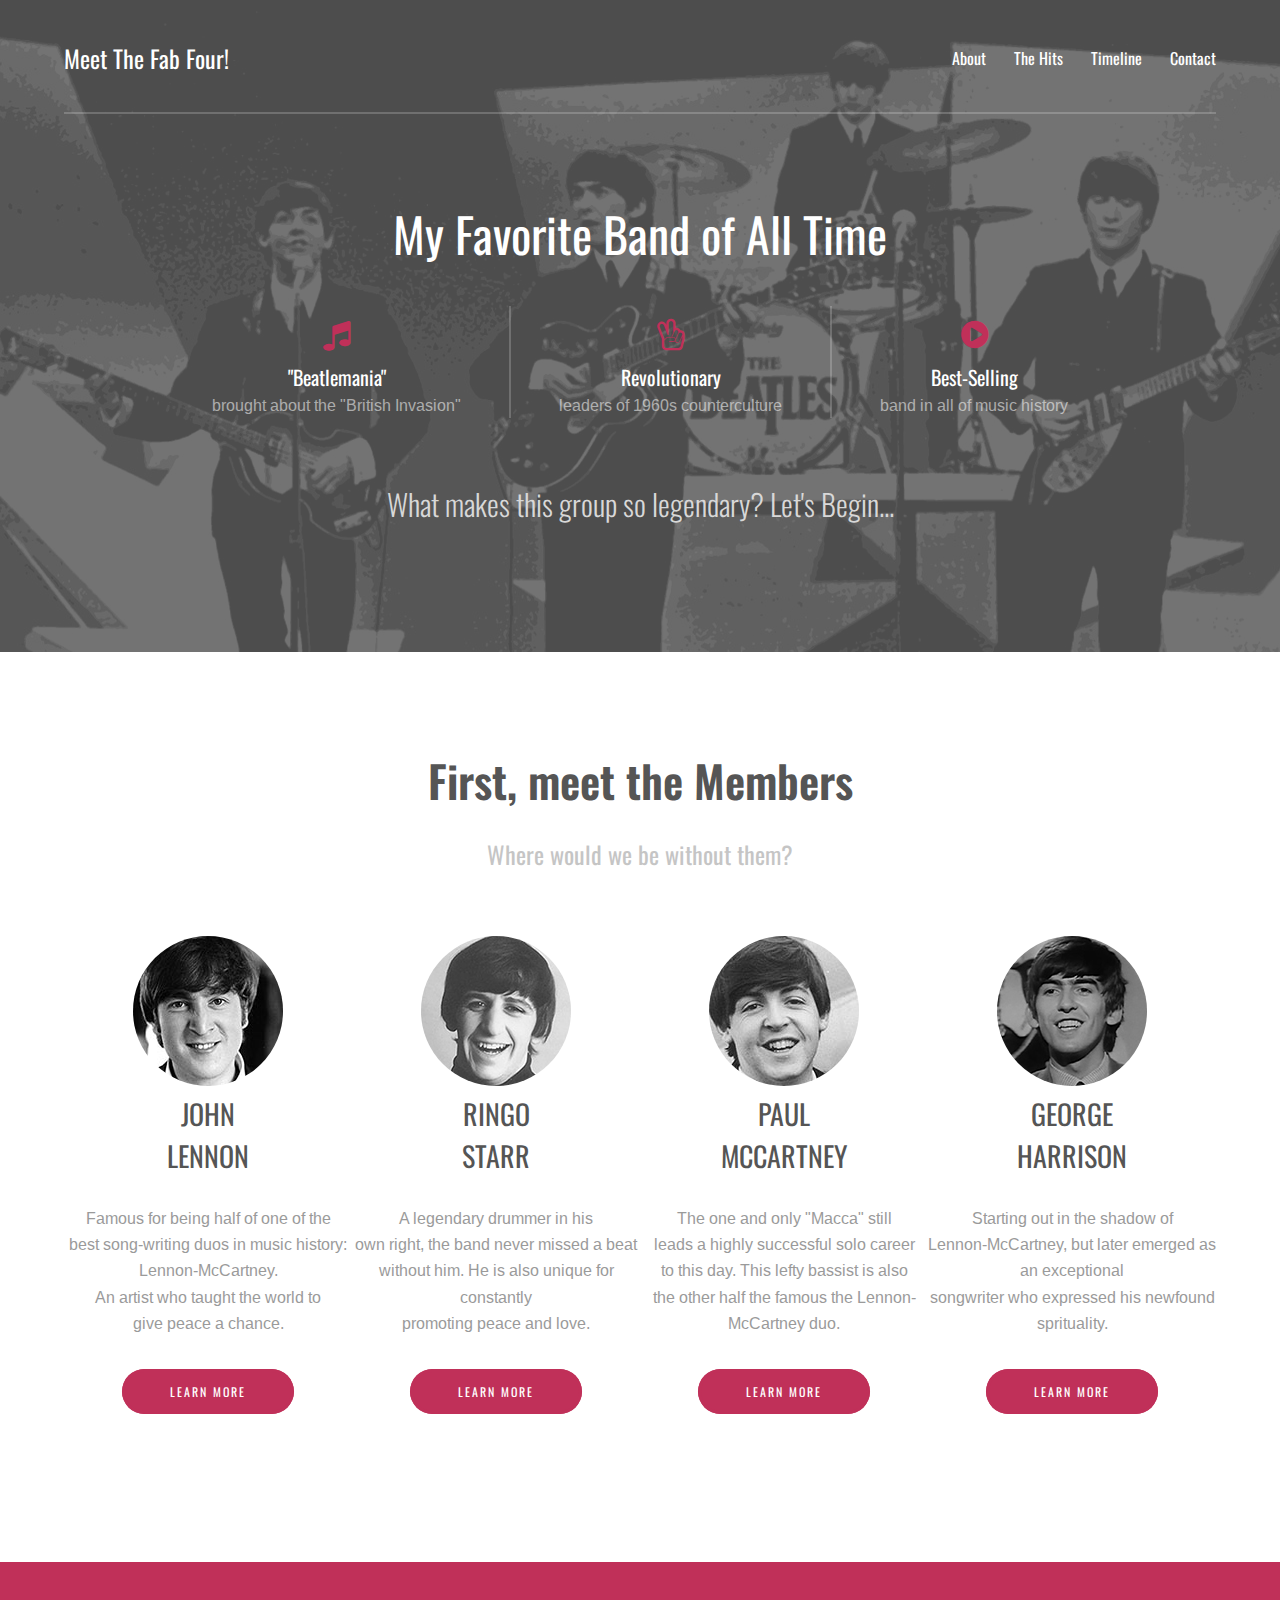
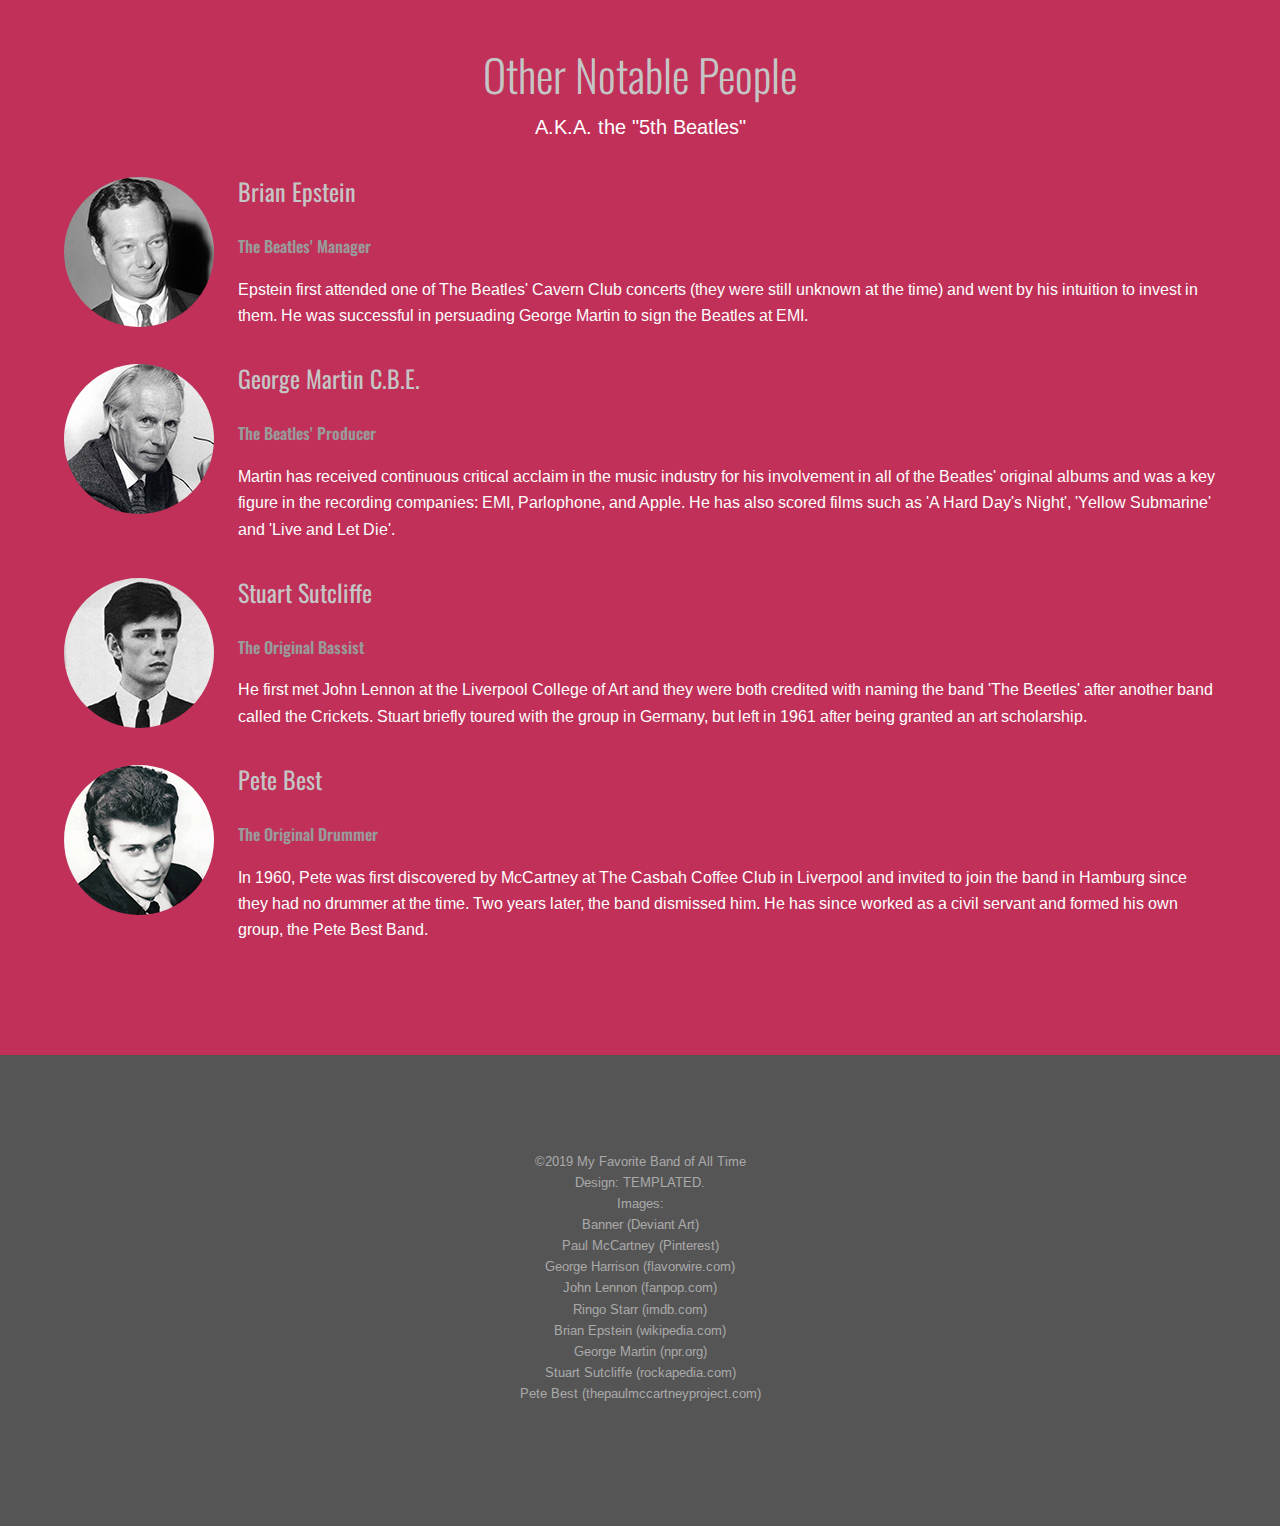
<file: index.html>
<!DOCTYPE HTML>
<!--
	Projection by TEMPLATED
	templated.co @templatedco
	Released for free under the Creative Commons Attribution 3.0 license (templated.co/license)
-->
<html>
	<head>
		<title>My Favorite Band of All Time</title>
		<meta charset="utf-8" />
		<meta name="viewport" content="width=device-width, initial-scale=1" />
		<link rel="stylesheet" href="assets/css/main.css" />
	</head>
	<body>

		<!-- Header -->
			<header id="header">
				<div class="inner">
					<a href="index.html" class="logo">Meet The Fab Four!</a>
					<nav id="nav">
						<a href="about.html">About</a>
						<a href="thehits.html">The Hits</a>
						<a href="timeline.html">Timeline</a>
						<a href="contact.html">Contact</a>
					</nav>
					<a href="#navPanel" class="navPanelToggle"><span class="fa fa-bars"></span></a>
				</div>
			</header>

		<!-- Banner -->
			<section id="banner">
				<div class="inner">
					<header>
						<h1>My Favorite Band of All Time</h1>
					</header>

					<div class="flex ">

						<div>
							<span class="icon fa-music"></span>
							<h3>"Beatlemania"</h3>
							<p>brought about the "British Invasion" </p>
						</div>
		
						<div>
							<span class="icon fa-hand-peace-o"></span>
							<h3>Revolutionary</h3>
							<p>leaders of 1960s counterculture</p>
						</div>

						<div>
							<span class="icon fa-play-circle"></span>
							<h3>Best-Selling</h3>
							<p>band in all of music history</p>
						</div>
					</div>
					
					<footer>
						<h2>What makes this group so legendary? Let's Begin...</h2>
					</footer>
				</div>
			</section>
		<!-- End Banner -->

		<!-- Three -->
			<section id="three" class="wrapper align-center">
				<div class="inner">
						<header class="align-center">
								<h2><strong>First, meet the Members</strong></h2>
								<h4>Where would we be without them?</h4>
							</header>				

					<div class="flex flex-2">
						<article>
							<div class="image round">
								<img src="images/jl_pic.jpg" alt="Pic 01" />
							</div>
							<header>
								<h3>JOHN<br /> LENNON</h3>
							</header>
							<p>Famous for being half of one of the <br />best song-writing duos in music history: Lennon-McCartney. <br />An artist who taught the world to<br /> give peace a chance.</p>
							<footer>
								<a href="lennon.html" class="button special">Learn More</a>
							</footer>
						</article>
						<article>
							<div class="image round">
								<img src="images/rs_pic.jpg" alt="Pic 01" />
							</div>
							<header>
								<h3>RINGO<br /> STARR</h3>
							</header>
							<p>A legendary drummer in his<br /> own right, the band never missed a beat <br />without him. He is also  unique for constantly <br />promoting peace and love.</p>
							<footer>
								<a href="starr.html" class="button special">Learn More</a>
							</footer>
						</article>
						<article>
							<div class="image round">
								<img src="images/pm_pic.jpg" alt="Pic 02" />
							</div>
							<header>
								<h3>PAUL<br /> MCCARTNEY</h3>
							</header>
							<p>The one and only "Macca" still <br />leads a highly successful solo career<br /> to this day. This lefty bassist is also<br /> the other half the famous the Lennon-McCartney duo.</p>
							<footer>
								<a href="mccartney.html" class="button special">Learn More</a>
							</footer>
						</article>
						<article>
							<div class="image round">
								<img src="images/gh_pic.jpg" alt="Pic 02" />
							</div>
							<header>
								<h3>GEORGE<br /> HARRISON</h3>
							</header>
							<p>Starting out in the shadow of <br /> Lennon-McCartney, but later emerged as an exceptional<br /> songwriter who expressed his newfound sprituality. </p>
							<footer>
								<a href="harrison.html" class="button special">Learn More</a>
							</footer>
						</article>

					</div>
				</br>
				</br>
			</div>
			</section>

			<section id="three" class="wrapper1">
				<div class="inner">
					<header class="align-center">
						<h2>Other Notable People</h2>
						<p>A.K.A. the "5th Beatles"</p>
					</header>
					<div class="image round left">
						<img src="images/brian_epstein.jpg" alt="Pic 01" />
					</div>
					<h4>Brian Epstein</h4>
						<dl>
							<dt>The Beatles' Manager</dt>
							<dd>
								<p>Epstein first attended one of The Beatles' Cavern Club concerts (they were still unknown at the time) and went by his intuition to invest in them. He was successful in persuading George Martin to sign the Beatles at EMI.</p>
							</dd>
						</dl>
					<div class="image round left">
						<img src="images/george_martin.jpg" alt="Pic 02" />
					</div>
					<h4>George Martin C.B.E.</h4>
					<dl>
						<dt>The Beatles' Producer</dt>
						<dd>
							<p>Martin has received continuous critical acclaim in the music industry for his involvement in all of the Beatles' original albums and was a key figure in the recording companies: EMI, Parlophone, and Apple. He has also scored films such as 'A Hard Day's Night', 'Yellow Submarine' and 'Live and Let Die'.</p>
						</dd>
					</dl>
					<div class="image round left">
						<img src="images/stu_sutcliffe.png" alt="Pic 02" />
					</div>
					<h4>Stuart Sutcliffe</h4>
					<dl>
						<dt>The Original Bassist</dt>
						<dd>
							<p>He first met John Lennon at the Liverpool College of Art and they were both credited with naming the band 'The Beetles' after another band called the Crickets. Stuart briefly toured with the group in Germany, but left in 1961 after being granted an art scholarship.</p>
						</dd>
					</dl>
					<div class="image round left">
							<img src="images/pete_best.jpg" alt="Pic 02" />
						</div>
						<h4>Pete Best</h4>
						<dl>
							<dt>The Original Drummer</dt>
							<dd>
								<p>In 1960, Pete was first discovered by McCartney at The Casbah Coffee Club in Liverpool and invited to join the band in Hamburg since they had no drummer at the time. Two years later, the band dismissed him. He has since worked as a civil servant and formed his own group, the Pete Best Band.</p>
							</dd>
						</dl>	
		
				</div>
					
			</section>


		<!-- Footer -->
			<footer id="footer">
				<div class="inner">

						<div class="copyright">
								&copy;2019 My Favorite Band of All Time <br>Design: <a href="https://templated.co">TEMPLATED</a>.
								<br> Images: 

								<br> Banner <a href="https://www.deviantart.com/legitturtle/art/The-Beatles-Ed-Sullivan-Show-398861887">(Deviant Art)</a>

								<br> Paul McCartney <a href="https://www.pinterest.com/pin/517562182147456831/">(Pinterest)</a>

								<br> George Harrison <a href="http://flavorwire.com/225893/10-inspiring-confusing-humorous-eulogies-of-the-famous/4">(flavorwire.com)</a>

								<br> John Lennon <a href="http://www.fanpop.com/clubs/john-lennon/images/19587533/title/john-photo">(fanpop.com)</a>

								<br> Ringo Starr <a href="https://www.imdb.com/title/tt0058182/mediaviewer/rm1619368192">(imdb.com)</a>

								<br> Brian Epstein <a href="https://en.wikipedia.org/wiki/Brian_Epstein">(wikipedia.com)</a>											
								<br> George Martin <a href="https://www.npr.org/sections/world-cafe/2007/02/19/6665771/george-martin-the-fifth-beatle-returns">(npr.org)</a>											
								<br> Stuart Sutcliffe <a href="http://www.rockapedia.com/artists/stuart-sutcliffe">(rockapedia.com)</a>									
								<br> Pete Best <a href="http://https://www.the-paulmccartney-project.com/artist/pete-best/">(thepaulmccartneyproject.com)</a>											
							</div>
		
				</div>
			</footer>

		<!-- Scripts -->
			<script src="assets/js/jquery.min.js"></script>
			<script src="assets/js/skel.min.js"></script>
			<script src="assets/js/util.js"></script>
			<script src="assets/js/main.js"></script>

	</body>
</html>
</file>
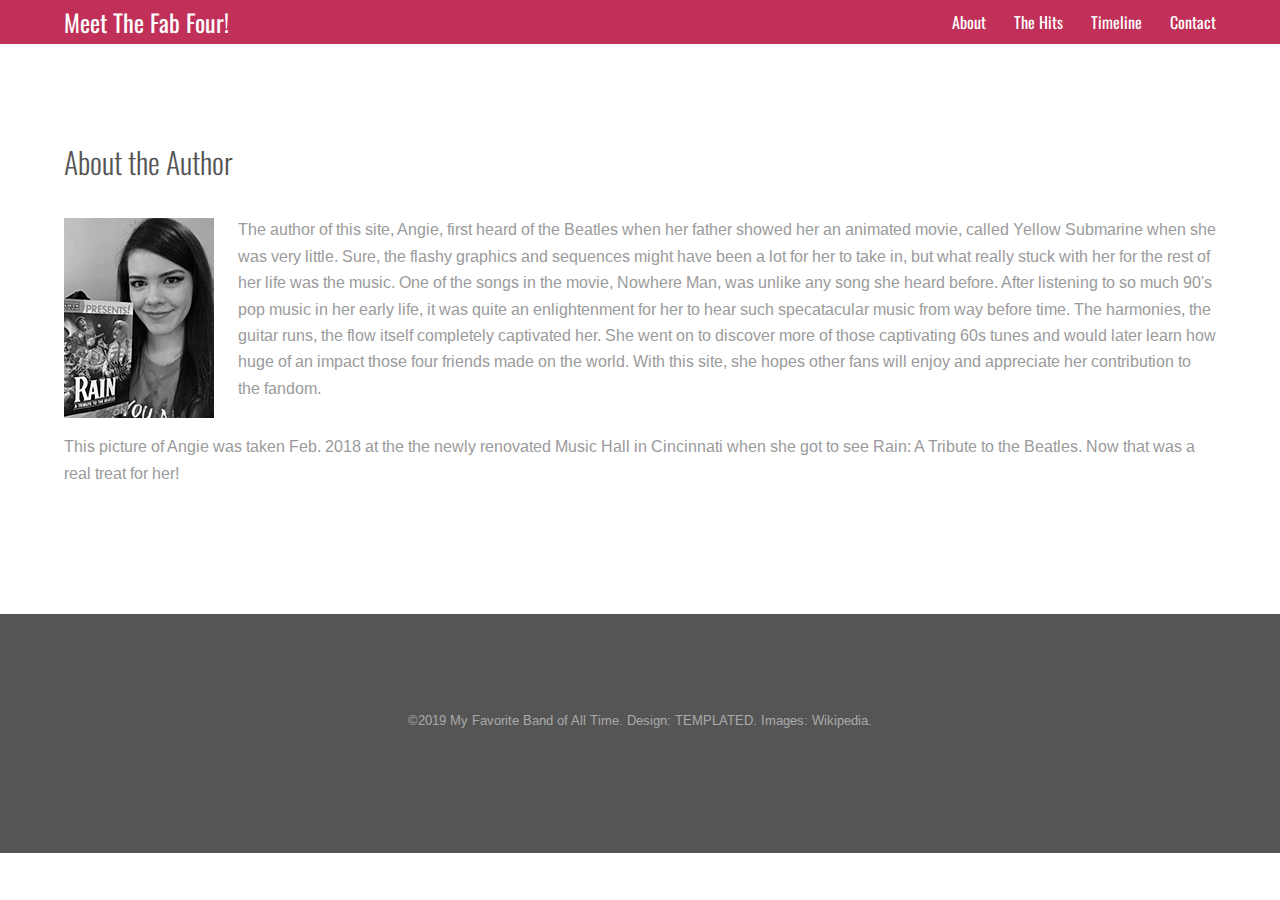
<file: about.html>
<!DOCTYPE HTML>
<!--
	Projection by TEMPLATED
	templated.co @templatedco
	Released for free under the Creative Commons Attribution 3.0 license (templated.co/license)
-->
<html>
	<head>
		<title>About the Author</title>
		<meta charset="utf-8" />
		<meta name="viewport" content="width=device-width, initial-scale=1" />
		<link rel="stylesheet" href="assets/css/main.css" />
	</head>
	<body class="subpage">

		<!-- Header -->
			<header id="header">
				<div class="inner">
					<a href="index.html" class="logo">Meet The Fab Four!</a>
					<nav id="nav">
						<a href="about.html">About</a>
						<a href="thehits.html">The Hits</a>
						<a href="timeline.html">Timeline</a>
						<a href="contact.html">Contact</a>
					</nav>
					<a href="#navPanel" class="navPanelToggle"><span class="fa fa-bars"></span></a>
				</div>
			</header>

		<!-- Three -->
			<section id="main" class="wrapper">
				<div class="inner">
					<!-- Content -->
					<h2 id="content">About the Author</h2>
					<p><span class="image left"><img src="images/about-image.JPG" alt="" /></span>
          <p>The author of this site, Angie, first heard of the Beatles when her father showed her an animated movie, called Yellow Submarine when she was very little. Sure, the flashy graphics and sequences might have been a lot for her to take in, but what really stuck with her for the rest of her life was the music. One of the songs in the movie, Nowhere Man, was unlike any song she heard before. After listening to so much 90's pop music in her early life, it was quite an enlightenment for her to hear such specatacular music from way before time. The harmonies, the guitar runs, the flow itself completely captivated her. She went on to discover more of those captivating 60s tunes and would later learn how huge of an impact those four friends made on the world. With this site, she hopes other fans will enjoy and appreciate her contribution to the fandom.</p>
					<p>This picture of Angie was taken Feb. 2018 at the the newly renovated Music Hall in Cincinnati when she got to see Rain: A Tribute to the Beatles. Now that was a real treat for her!</p>
				</div>
			</section>

		<!-- Footer -->
		<footer id="footer">
			<div class="inner">
				<div class="copyright">
					&copy;2019 My Favorite Band of All Time. Design: <a href="https://templated.co">TEMPLATED</a>. Images: <a href="https://wikipedia.com">Wikipedia</a>.
				</div>
			</div>
		</footer>

	<!-- Scripts -->
			<script src="assets/js/jquery.min.js"></script>
			<script src="assets/js/skel.min.js"></script>
			<script src="assets/js/util.js"></script>
			<script src="assets/js/main.js"></script>

	</body>
</html>
</file>
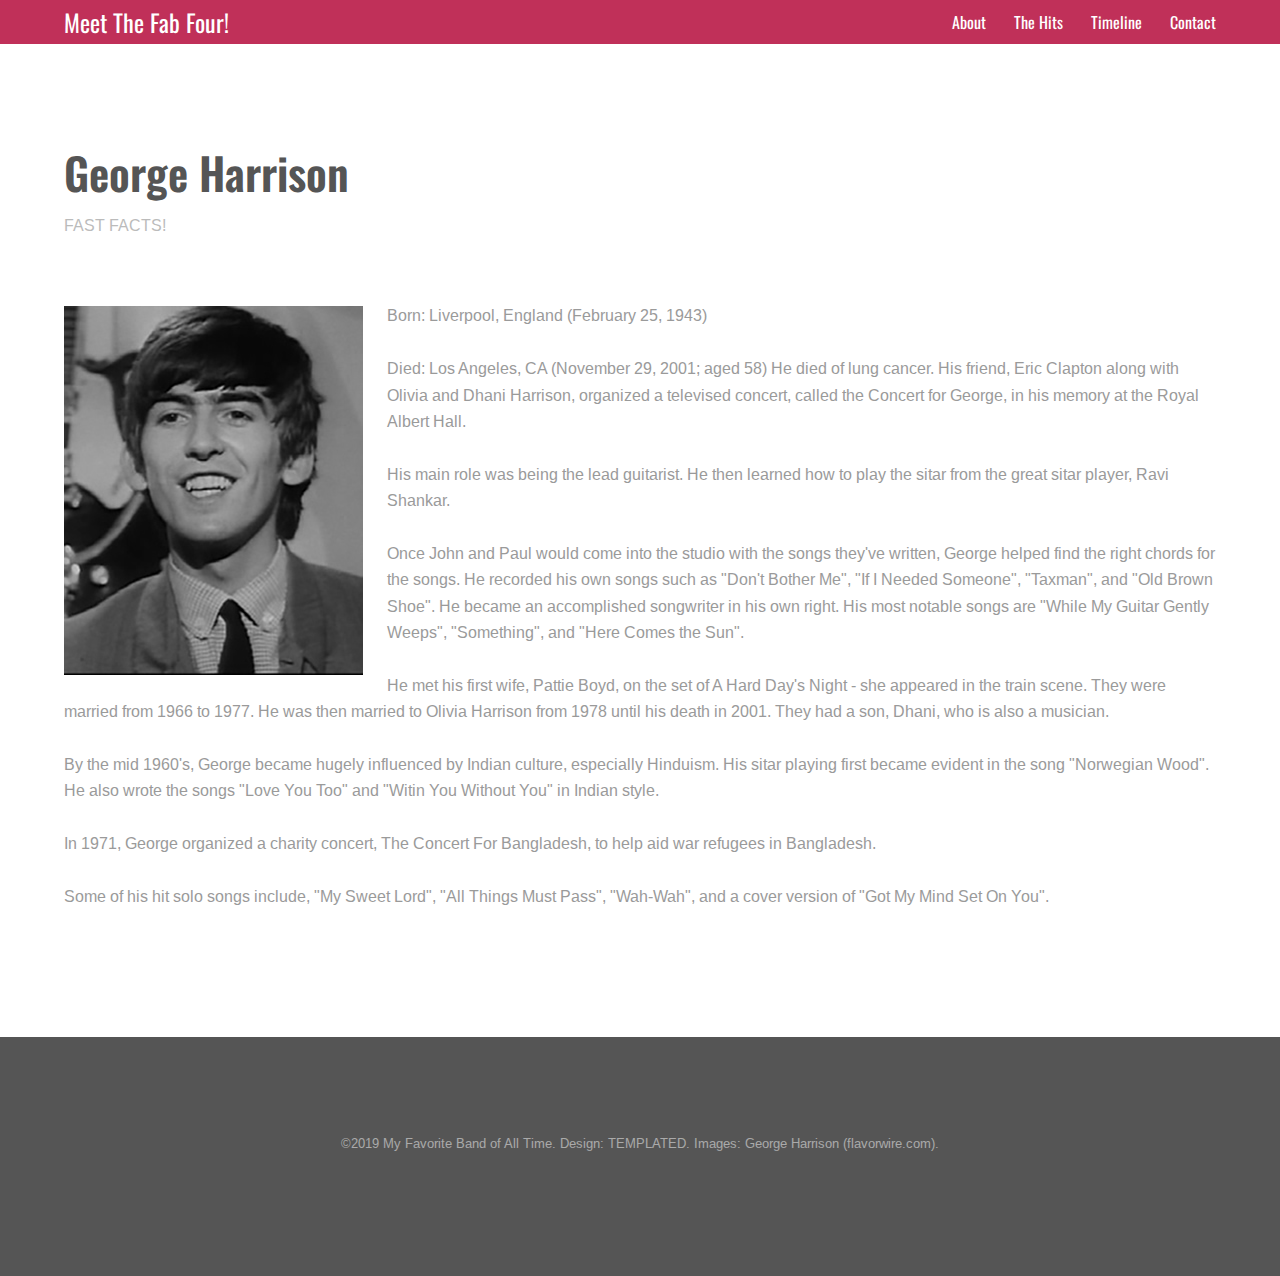
<file: harrison.html>
<!DOCTYPE HTML>
<!--
	Projection by TEMPLATED
	templated.co @templatedco
	Released for free under the Creative Commons Attribution 3.0 license (templated.co/license)
-->
<html>
	<head>
		<title>George Harrison</title>
		<meta charset="utf-8" />
		<meta name="viewport" content="width=device-width, initial-scale=1" />
		<link rel="stylesheet" href="assets/css/main.css" />
	</head>
	<body class="subpage">

		<!-- Header -->
			<header id="header">
				<div class="inner">
					<a href="index.html" class="logo">Meet The Fab Four!</a>
					<nav id="nav">
						<a href="about.html">About</a>
						<a href="thehits.html">The Hits</a>
						<a href="timeline.html">Timeline</a>
						<a href="contact.html">Contact</a>
					</nav>
					<a href="#navPanel" class="navPanelToggle"><span class="fa fa-bars"></span></a>
				</div>
			</header>

		<!-- Three -->
			<section id="three" class="wrapper">
				<div class="inner">
					<header>
						<h2><strong>George Harrison</strong></h2>
						<p>FAST FACTS!</p>
					</header>
					<p><span class="image left"><img src="images/george_redo.jpg" alt="" /></span>Born: Liverpool, England (February 25, 1943)<br>
					<br>Died: Los Angeles, CA (November 29, 2001; aged 58) He died of lung cancer. His friend, Eric Clapton along with Olivia and Dhani Harrison, organized a televised concert, called the Concert for George, in his memory at the Royal Albert Hall.<br>
					<br>His main role was being the lead guitarist. He then learned how to play the sitar from the great sitar player, Ravi Shankar. <br>
					<br>Once John and Paul would come into the studio with the songs they've written, George helped find the right chords for the songs. He recorded his own songs such as "Don't Bother Me", "If I Needed Someone", "Taxman", and "Old Brown Shoe". He became an accomplished songwriter in his own right. His most notable songs are "While My Guitar Gently Weeps", "Something", and "Here Comes the Sun".<br>
					<br>He met his first wife, Pattie Boyd, on the set of A Hard Day's Night - she appeared in the train scene. They were married from 1966 to 1977. He was then married to Olivia Harrison from 1978 until his death in 2001. They had a son, Dhani, who is also a musician.<br>
					<br>By the mid 1960's, George became hugely influenced by Indian culture, especially Hinduism. His sitar playing first became evident in the song "Norwegian Wood". He also wrote the songs "Love You Too" and "Witin You Without You" in Indian style.<br>
					<br>In 1971, George organized a charity concert, The Concert For Bangladesh, to help aid war refugees in Bangladesh.<br>
					<br>Some of his hit solo songs include, "My Sweet Lord", "All Things Must Pass", "Wah-Wah", and a cover version of "Got My Mind Set On You".
					</p>

				</div>
			</section> 

		<!-- Footer -->
			<footer id="footer">
				<div class="inner">
					<div class="copyright">
						&copy;2019 My Favorite Band of All Time. Design: <a href="https://templated.co">TEMPLATED</a>. Images: George Harrison <a href="http://flavorwire.com/225893/10-inspiring-confusing-humorous-eulogies-of-the-famous/4">(flavorwire.com)</a>.
					</div>
				</div>
			</footer>

		<!-- Scripts -->
			<script src="assets/js/jquery.min.js"></script>
			<script src="assets/js/skel.min.js"></script>
			<script src="assets/js/util.js"></script>
			<script src="assets/js/main.js"></script>

	</body>
</html>
</file>
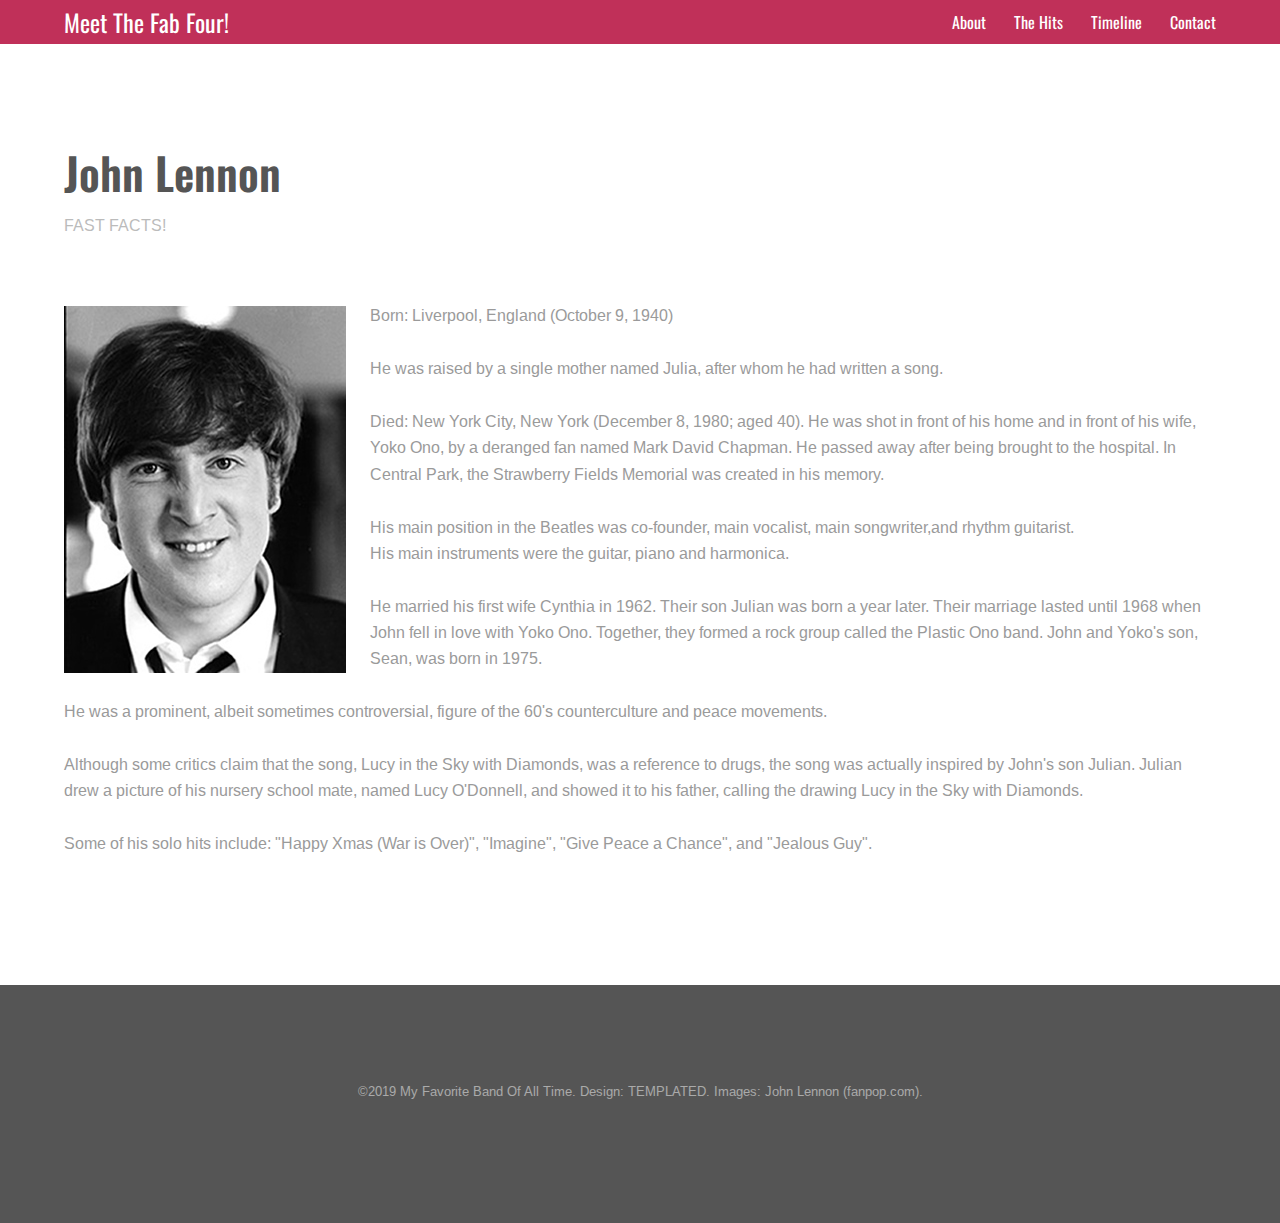
<file: lennon.html>
<!DOCTYPE HTML>
<!--
	Projection by TEMPLATED
	templated.co @templatedco
	Released for free under the Creative Commons Attribution 3.0 license (templated.co/license)
-->
<html>
	<head>
		<title>John Lennon</title>
		<meta charset="utf-8" />
		<meta name="viewport" content="width=device-width, initial-scale=1" />
		<link rel="stylesheet" href="assets/css/main.css" />
	</head>
	<body class="subpage">

		<!-- Header -->
			<header id="header">
				<div class="inner">
					<a href="index.html" class="logo">Meet The Fab Four!</a>
					<nav id="nav">
						<a href="about.html">About</a>
						<a href="thehits.html">The Hits</a>
						<a href="timeline.html">Timeline</a>
						<a href="contact.html">Contact</a>
					</nav>
					<a href="#navPanel" class="navPanelToggle"><span class="fa fa-bars"></span></a>
				</div>
			</header>

		<!-- Three -->
			<section id="three" class="wrapper">
				<div class="inner">
					<header>
						<h2><strong>John Lennon</strong></h2>
						<p>FAST FACTS!</p>
					</header>
					<p><span class="image left"><img src="images/john_lennon.jpg" alt="" /></span>Born: Liverpool, England (October 9, 1940)<br>
					<br>He was raised by a single mother named Julia, after whom he had written a song.<br>
					<br>Died: New York City, New York (December 8, 1980; aged 40). He was shot in front of his home and in front of his wife, Yoko Ono, by a deranged fan named Mark David Chapman. He passed away after being brought to the hospital. In Central Park, the Strawberry Fields Memorial was created in his memory.<br>
					<br>His main position in the Beatles was co-founder, main vocalist, main songwriter,and rhythm guitarist.<br>
					His main instruments were the guitar, piano and harmonica.<br>
					<br>He married his first wife Cynthia in 1962. Their son Julian was born a year later. Their marriage lasted until 1968 when John fell in love with Yoko Ono. Together, they formed a rock group called the Plastic Ono band. John and Yoko's son, Sean, was born in 1975.<br>
					<br>He was a prominent, albeit sometimes controversial, figure of the 60's counterculture and peace movements.<br>
					<br>Although some critics claim that the song, Lucy in the Sky with Diamonds, was a reference to drugs, the song was actually inspired by John's son Julian. Julian drew a picture of his nursery school mate, named Lucy O'Donnell, and showed it to his father, calling the drawing Lucy in the Sky with Diamonds.<br>
					<br>Some of his solo hits include: "Happy Xmas (War is Over)", "Imagine", "Give Peace a Chance", and "Jealous Guy".
					</p>

				</div>
			</section> 

		<!-- Footer -->
			<footer id="footer">
				<div class="inner">
					<div class="copyright">
						&copy;2019 My Favorite Band Of All Time. Design: <a href="https://templated.co">TEMPLATED</a>. Images: John Lennon <a href="http://www.fanpop.com/clubs/john-lennon/images/19587533/title/john-photo">(fanpop.com)</a>.
					</div>
				</div>
			</footer>

		<!-- Scripts -->
			<script src="assets/js/jquery.min.js"></script>
			<script src="assets/js/skel.min.js"></script>
			<script src="assets/js/util.js"></script>
			<script src="assets/js/main.js"></script>

	</body>
</html>
</file>
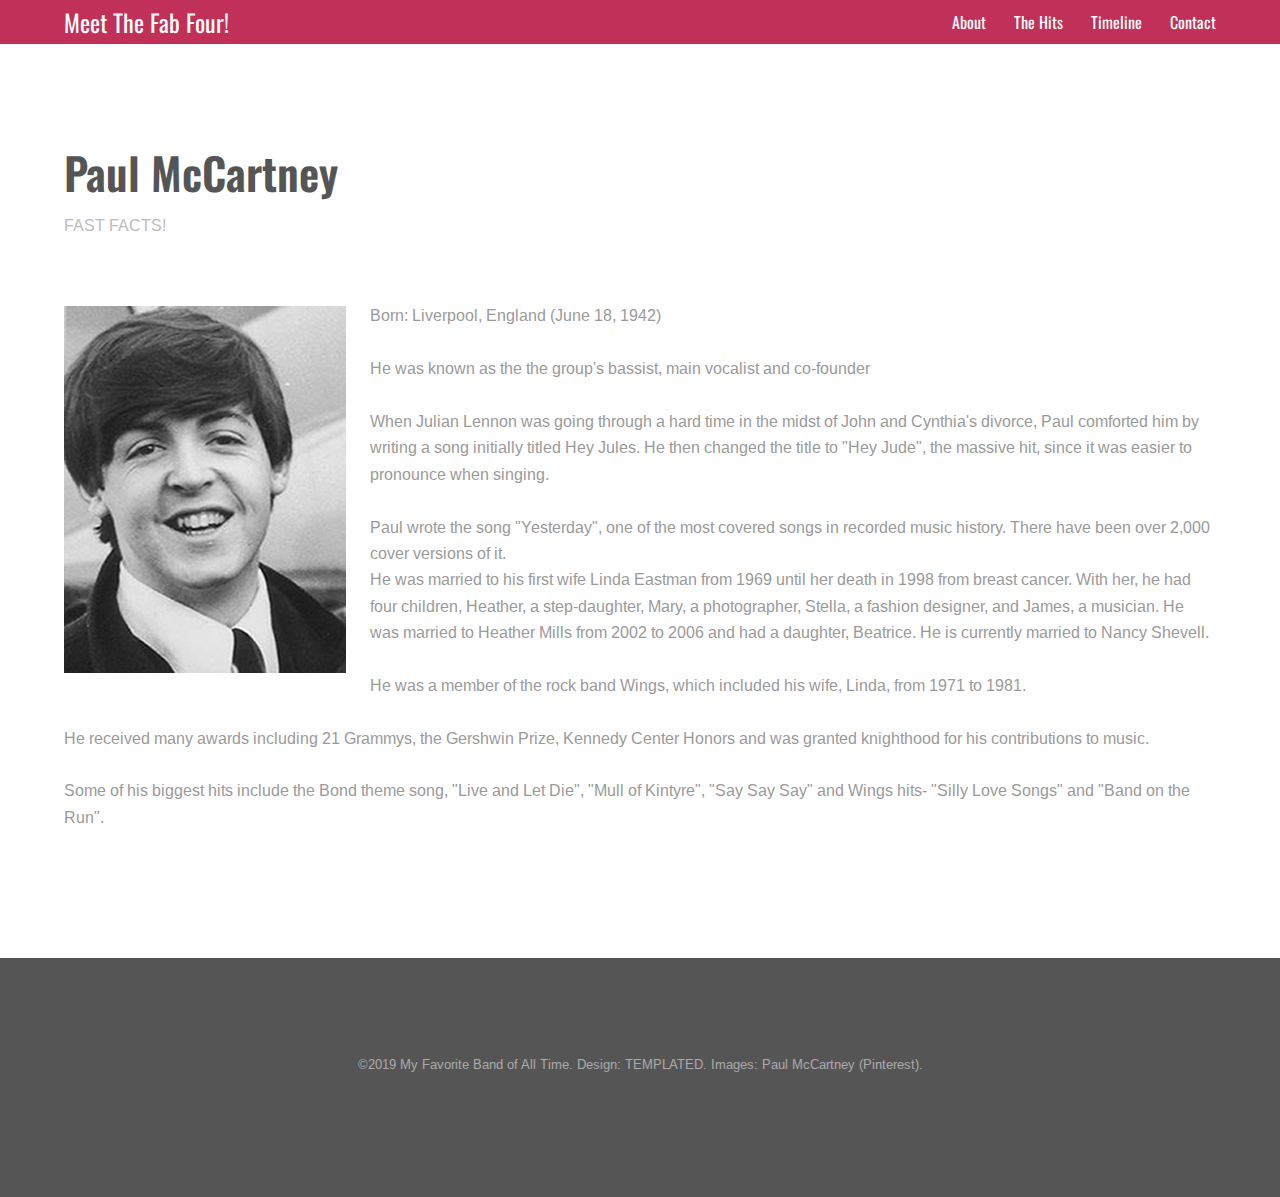
<file: mccartney.html>
<!DOCTYPE HTML>
<!--
	Projection by TEMPLATED
	templated.co @templatedco
	Released for free under the Creative Commons Attribution 3.0 license (templated.co/license)
-->
<html>
	<head>
		<title>Paul McCartney</title>
		<meta charset="utf-8" />
		<meta name="viewport" content="width=device-width, initial-scale=1" />
		<link rel="stylesheet" href="assets/css/main.css" />
	</head>
	<body class="subpage">

		<!-- Header -->
			<header id="header">
				<div class="inner">
					<a href="index.html" class="logo">Meet The Fab Four!</a>
					<nav id="nav">
						<a href="about.html">About</a>
						<a href="thehits.html">The Hits</a>
						<a href="timeline.html">Timeline</a>
						<a href="contact.html">Contact</a>
					</nav>
					<a href="#navPanel" class="navPanelToggle"><span class="fa fa-bars"></span></a>
				</div>
			</header>

		<!-- Three -->
			<section id="three" class="wrapper">
				<div class="inner">
					<header>
						<h2><strong>Paul McCartney</strong></h2>
						<p>FAST FACTS!</p>
					</header>
					<p><span class="image left"><img src="images/paul_main.jpg" alt="" /></span>Born: Liverpool, England (June 18, 1942)<br>
					<br>He was known as the the group's bassist, main vocalist and co-founder<br>
					<br>When Julian Lennon was going through a hard time in the midst of John and Cynthia's divorce, Paul comforted him by writing a song initially titled Hey Jules. He then changed the title to "Hey Jude", the massive hit, since it was easier to pronounce when singing.<br>
					<br>Paul wrote the song "Yesterday", one of the most covered songs in recorded music history. There have been over 2,000 cover versions of it.<br>
					He was married to his first wife Linda Eastman from 1969 until her death in 1998 from breast cancer. With her, he had four children, Heather, a step-daughter, Mary, a photographer, Stella, a fashion designer, and James, a musician. He was married to Heather Mills from 2002 to 2006 and had a daughter, Beatrice. He is currently married to Nancy Shevell.<br>
					<br>He was a member of the rock band Wings, which included his wife, Linda, from 1971 to 1981.<br>
					<br>He received many awards including 21 Grammys, the Gershwin Prize, Kennedy Center Honors and was granted knighthood for his contributions to music.<br>
					<br>Some of his biggest hits include the Bond theme song, "Live and Let Die", "Mull of Kintyre", "Say Say Say" and Wings hits- "Silly Love Songs" and "Band on the Run".<br>
					</p>
				</div>
			</section> 

		<!-- Footer -->
			<footer id="footer">
				<div class="inner">
					<div class="copyright">
						&copy;2019 My Favorite Band of All Time. Design: <a href="https://templated.co">TEMPLATED</a>. Images: Paul McCartney <a href="https://www.pinterest.com/pin/517562182147456831/">(Pinterest)</a>.
					</div>
				</div>
			</footer>

		<!-- Scripts -->
			<script src="assets/js/jquery.min.js"></script>
			<script src="assets/js/skel.min.js"></script>
			<script src="assets/js/util.js"></script>
			<script src="assets/js/main.js"></script>

	</body>
</html>
</file>
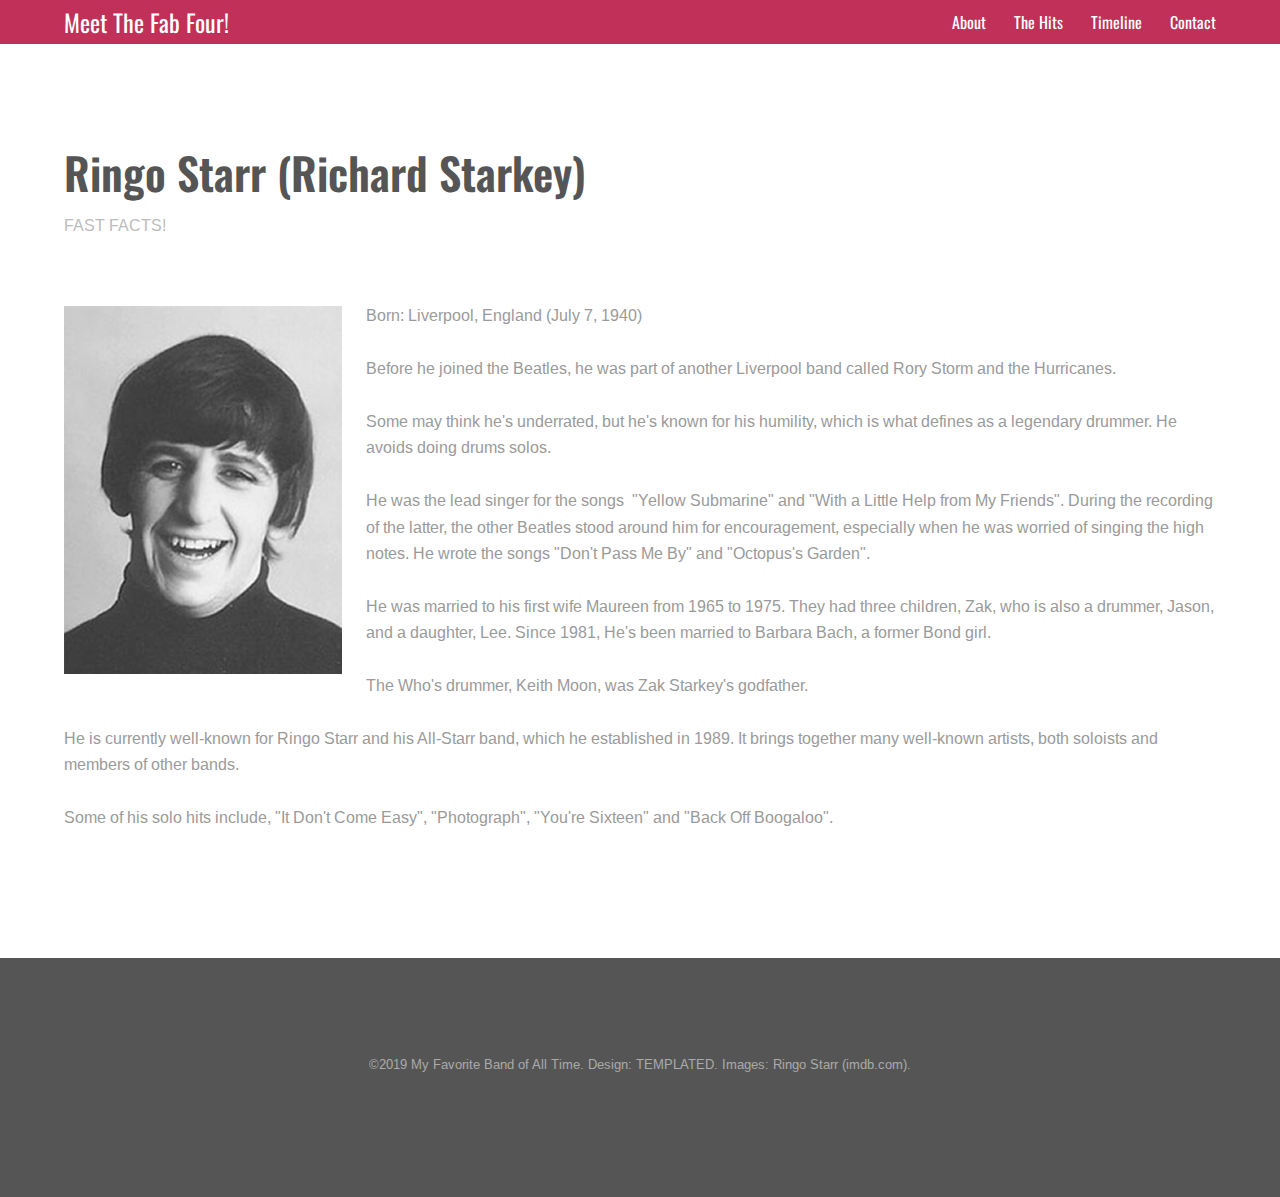
<file: starr.html>
<!DOCTYPE HTML>
<!--
	Projection by TEMPLATED
	templated.co @templatedco
	Released for free under the Creative Commons Attribution 3.0 license (templated.co/license)
-->
<html>
	<head>
		<title>Ringo Starr (Richard Starkey)</title>
		<meta charset="utf-8" />
		<meta name="viewport" content="width=device-width, initial-scale=1" />
		<link rel="stylesheet" href="assets/css/main.css" />
	</head>
	<body class="subpage">

		<!-- Header -->
			<header id="header">
				<div class="inner">
					<a href="index.html" class="logo">Meet The Fab Four!</a>
					<nav id="nav">
						<a href="about.html">About</a>
						<a href="thehits.html">The Hits</a>
						<a href="timeline.html">Timeline</a>
						<a href="contact.html">Contact</a>
					</nav>
					<a href="#navPanel" class="navPanelToggle"><span class="fa fa-bars"></span></a>
				</div>
			</header>

		<!-- Three -->
			<section id="three" class="wrapper">
				<div class="inner">
					<header>
						<h2><strong>Ringo Starr (Richard Starkey)</strong></h2>
						<p>FAST FACTS!</p>
					</header>
					<p><span class="image left"><img src="images/ringo_main.jpg" alt="" /></span>Born: Liverpool, England (July 7, 1940)<br>
					<br>Before he joined the Beatles, he was part of another Liverpool band called Rory Storm and the Hurricanes.<br>
					<br>Some may think he's underrated, but he's known for his humility, which is what defines as a legendary drummer. He avoids doing drums solos.<br>
					<br>He was the lead singer for the songs &nbsp;"Yellow Submarine" and "With a Little Help from My Friends". During the recording of the latter, the other Beatles stood around him for encouragement, especially when he was worried of singing the high notes. He wrote the songs "Don't Pass Me By" and "Octopus's Garden".<br>
					<br>
					He was married to his first wife Maureen from 1965 to 1975. They had three children, Zak, who is also a drummer, Jason, and a daughter, Lee. Since 1981, He's been married to Barbara Bach, a former Bond girl.<br>
					<br>The Who's drummer, Keith Moon, was Zak Starkey's godfather.<br>
					<br>He is currently well-known for Ringo Starr and his All-Starr band, which he established in 1989. It brings together many well-known artists, both soloists and members of other bands.<br>
					<br>Some of his solo hits include, "It Don't Come Easy", "Photograph", "You're Sixteen" and "Back Off Boogaloo".
					</p>

				</div>
			</section> 

		<!-- Footer -->
			<footer id="footer">
				<div class="inner">
					<div class="copyright">
						&copy;2019 My Favorite Band of All Time. Design: <a href="https://templated.co">TEMPLATED</a>. Images: Ringo Starr <a href="https://www.imdb.com/title/tt0058182/mediaviewer/rm1619368192">(imdb.com)</a>.
					</div>

				</div>
			</footer>

		<!-- Scripts -->
			<script src="assets/js/jquery.min.js"></script>
			<script src="assets/js/skel.min.js"></script>
			<script src="assets/js/util.js"></script>
			<script src="assets/js/main.js"></script>

	</body>
</html>
</file>
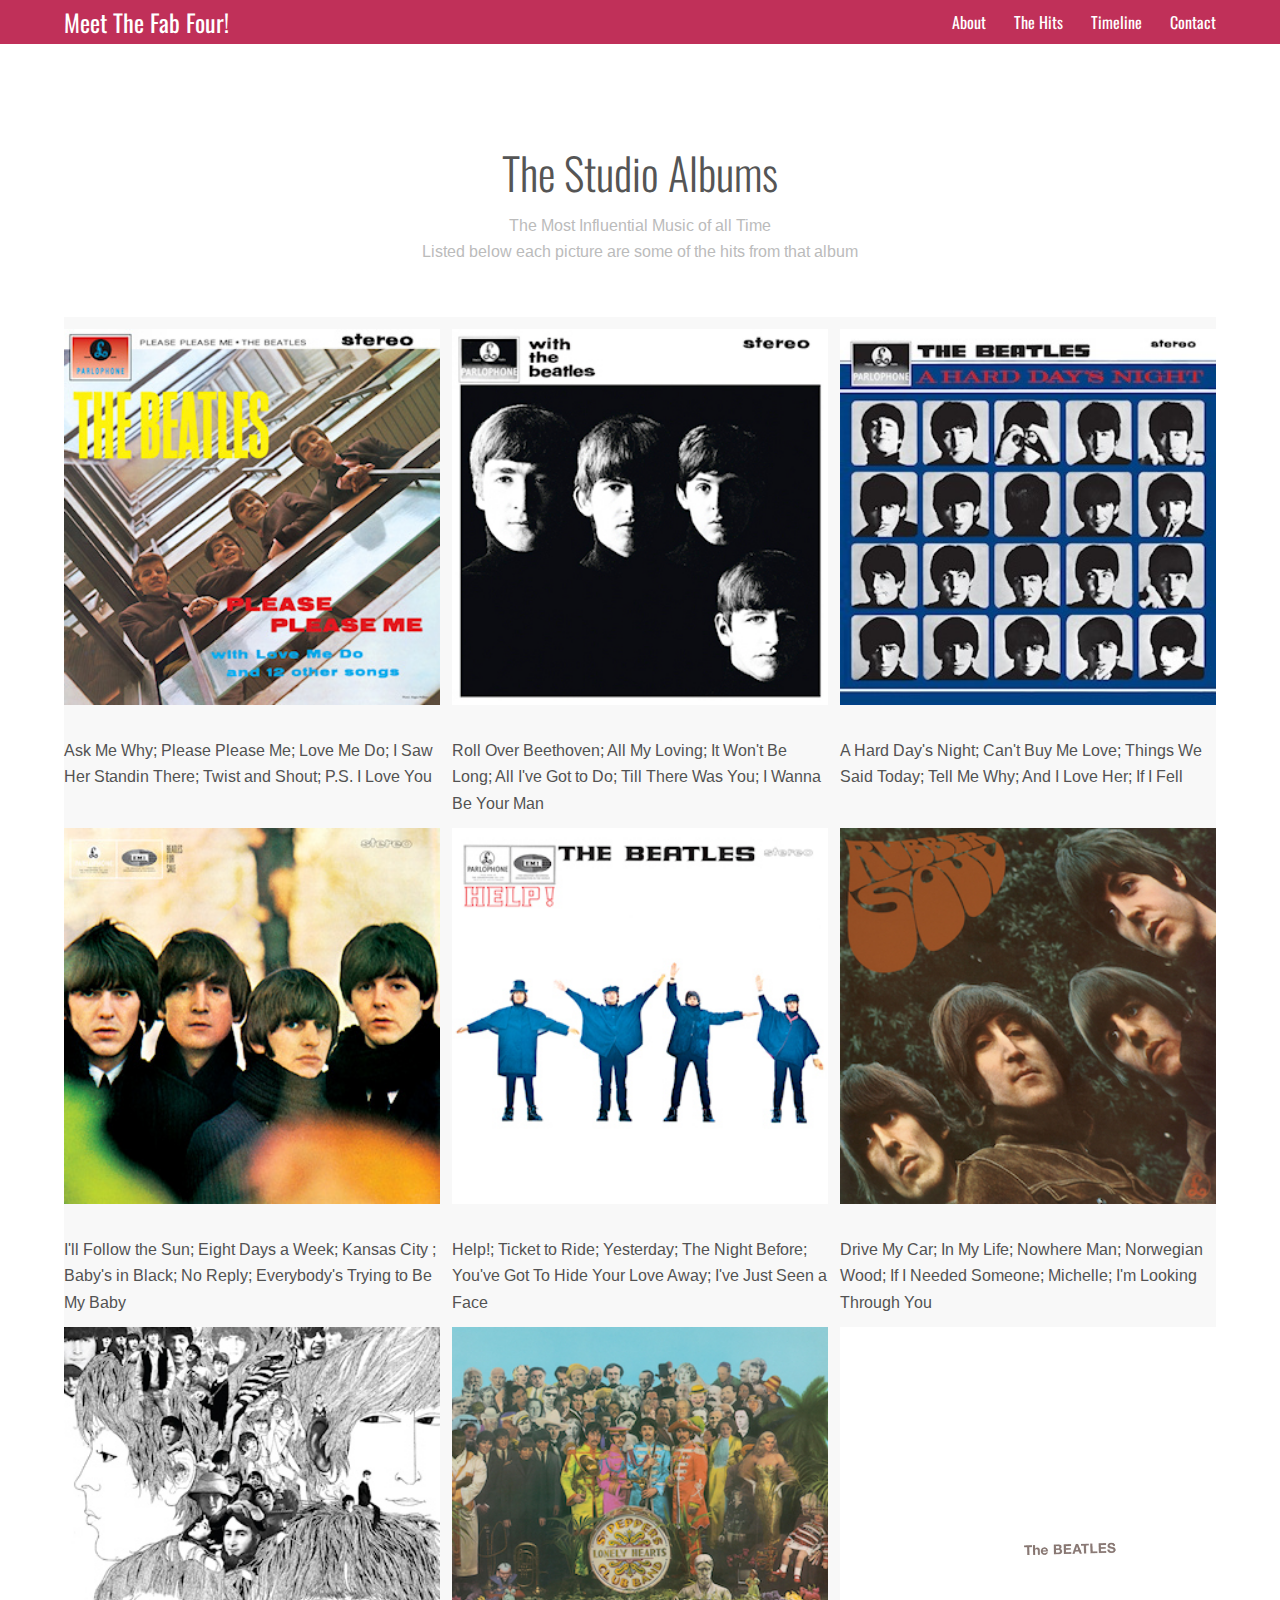
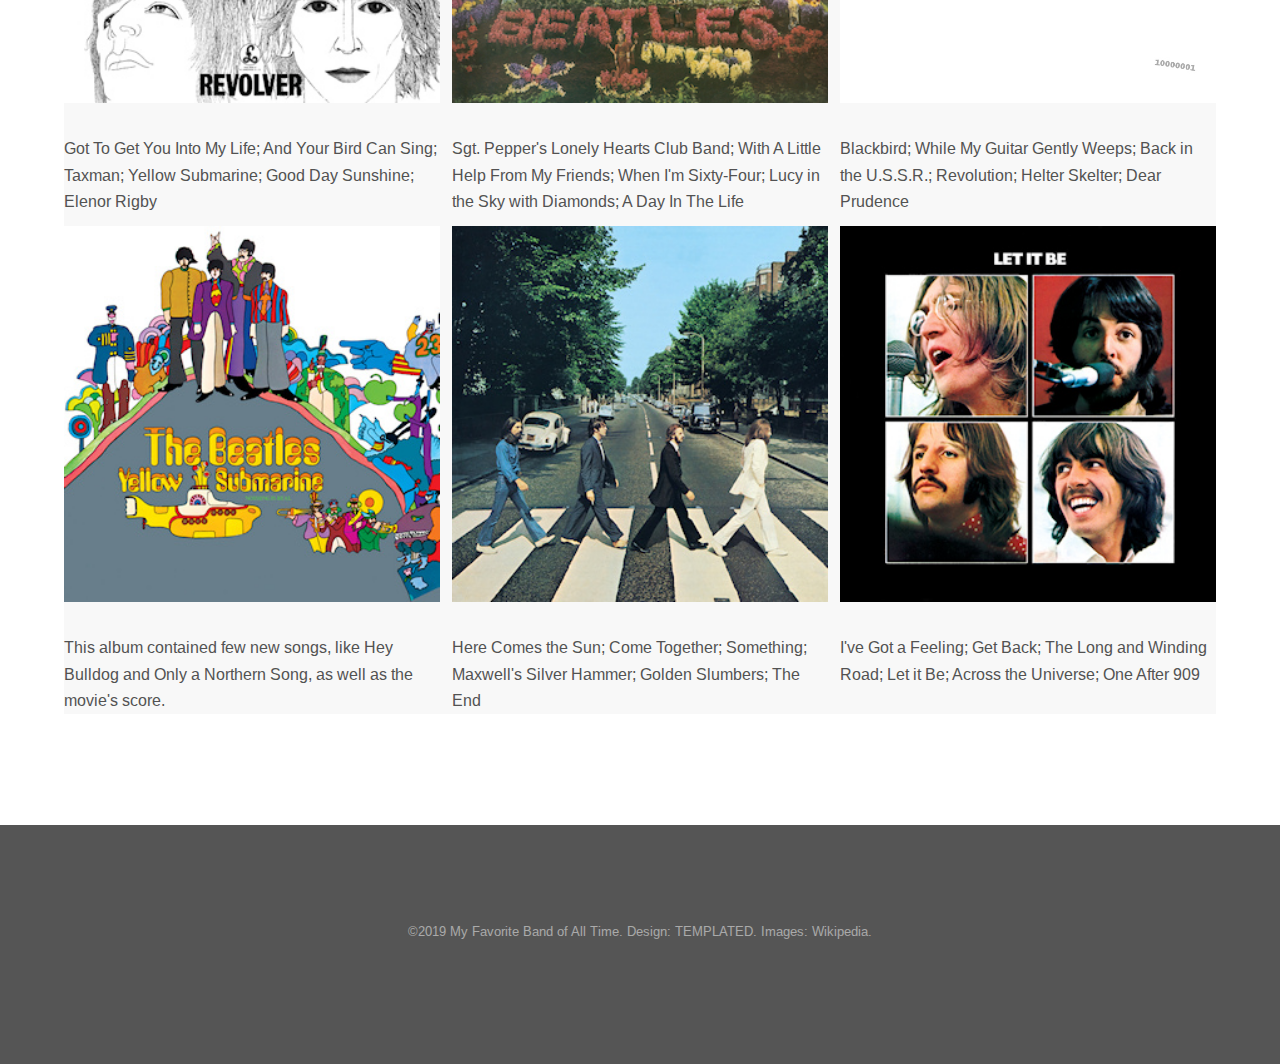
<file: thehits.html>
<!DOCTYPE HTML>
<!--
	Projection by TEMPLATED
	templated.co @templatedco
	Released for free under the Creative Commons Attribution 3.0 license (templated.co/license)
-->
<html>
	<head>
		<title>The Hits</title>
		<meta charset="utf-8" />
		<meta name="viewport" content="width=device-width, initial-scale=1" />
		<link rel="stylesheet" href="assets/css/main.css" />
	</head>
	<body class="subpage">

		<!-- Header -->
			<header id="header">
				<div class="inner">
					<a href="index.html" class="logo">Meet The Fab Four!</a>
					<nav id="nav">
						<a href="about.html">About</a>
						<a href="thehits.html">The Hits</a>
						<a href="timeline.html">Timeline</a>
						<a href="contact.html">Contact</a>
					</nav>
					<a href="#navPanel" class="navPanelToggle"><span class="fa fa-bars"></span></a>
				</div>
			</header>

		<!-- Three -->
		<section id="main" class="wrapper">
			<div class="inner">
				<header class="align-center">
					<h2>The Studio Albums</h2>
					<p>The Most Influential Music of all Time<br>Listed below each picture are some of the hits from that album</p>
				</header>

				<div class="box alt">
					<div class="row 50% uniform">
						<div class="4u"><span class="image fit"><img src="images/PleasePleaseMe.jpg" alt="" /></span>
						<p>Ask Me Why; Please Please Me; Love Me Do; I Saw Her Standin There; Twist and Shout; P.S. I Love You</p>
						</div>
						<div class="4u"><span class="image fit"><img src="images/Withthebeatles.jpg" alt="" /></span><p>Roll Over Beethoven; All My Loving; It Won't Be Long; All I've Got to Do; Till There Was You; I Wanna Be Your Man</p>
						</div>
						<div class="4u$"><span class="image fit"><img src="images/HardDay'sNight.jpg" alt="" /></span><p>A Hard Day's Night; Can't Buy Me Love; Things We Said Today; Tell Me Why; And I Love Her; If I Fell</p>
						</div>
						<!-- Break -->
						<div class="4u"><span class="image fit"><img src="images/Beatlesforsale.jpg" alt="" /></span><p>I'll Follow the Sun; Eight Days a Week; Kansas City ; Baby's in Black; No Reply; Everybody's Trying to Be My Baby</p></div>
						<div class="4u"><span class="image fit"><img src="images/Help.jpg" alt="" /></span><p>Help!; Ticket to Ride; Yesterday; The Night Before; You've Got To Hide Your Love Away; I've Just Seen a Face</p></div>
						<div class="4u$"><span class="image fit"><img src="images/RubberSoul.jpg" alt="" /></span><p>Drive My Car; In My Life; Nowhere Man; Norwegian Wood; If I Needed Someone; Michelle; I'm Looking Through You</p></div>
						<!-- Break -->
						<div class="4u"><span class="image fit"><img src="images/Revolver.jpg" alt="" /></span><p>Got To Get You Into My Life; And Your Bird Can Sing; Taxman; Yellow Submarine; Good Day Sunshine; Elenor Rigby</p></div>
						<div class="4u"><span class="image fit"><img src="images/SgtPepper.jpg" alt="" /></span><p>Sgt. Pepper's Lonely Hearts Club Band; With A Little Help From My Friends; When I'm Sixty-Four; Lucy in the Sky with Diamonds; A Day In The Life</p></div>
						<div class="4u$"><span class="image fit"><img src="images/Whitealbum.jpg" alt="" /></span><p>Blackbird; While My Guitar Gently Weeps; Back in the U.S.S.R.; Revolution; Helter Skelter; Dear Prudence</p></div>
						<!-- Break -->
						<div class="4u"><span class="image fit"><img src="images/YellowSubmarine.jpg" alt="" /></span><p>This album contained few new songs, like Hey Bulldog and Only a Northern Song, as well as the movie's score.</p></div>
						<div class="4u"><span class="image fit"><img src="images/AbbeyRoad.jpg" alt="" /></span><p>Here Comes the Sun; Come Together; Something; Maxwell's Silver Hammer; Golden Slumbers; The End</p></div>
						<div class="4u$"><span class="image fit"><img src="images/LetItBe.jpg" alt="" /></span><p>I've Got a Feeling; Get Back; The Long and Winding Road; Let it Be; Across the Universe; One After 909</p></div>
						
					</div>
				</div>


			</div>
		</section>
		<!-- Footer -->
			<footer id="footer">
				<div class="inner">
					<div class="copyright">
						&copy;2019 My Favorite Band of All Time. Design: <a href="https://templated.co">TEMPLATED</a>. Images: <a href="https://wikipedia.com">Wikipedia</a>.
					</div>
				</div>
			</footer>

		<!-- Scripts -->
			<script src="assets/js/jquery.min.js"></script>
			<script src="assets/js/skel.min.js"></script>
			<script src="assets/js/util.js"></script>
			<script src="assets/js/main.js"></script>

	</body>
</html>
</file>
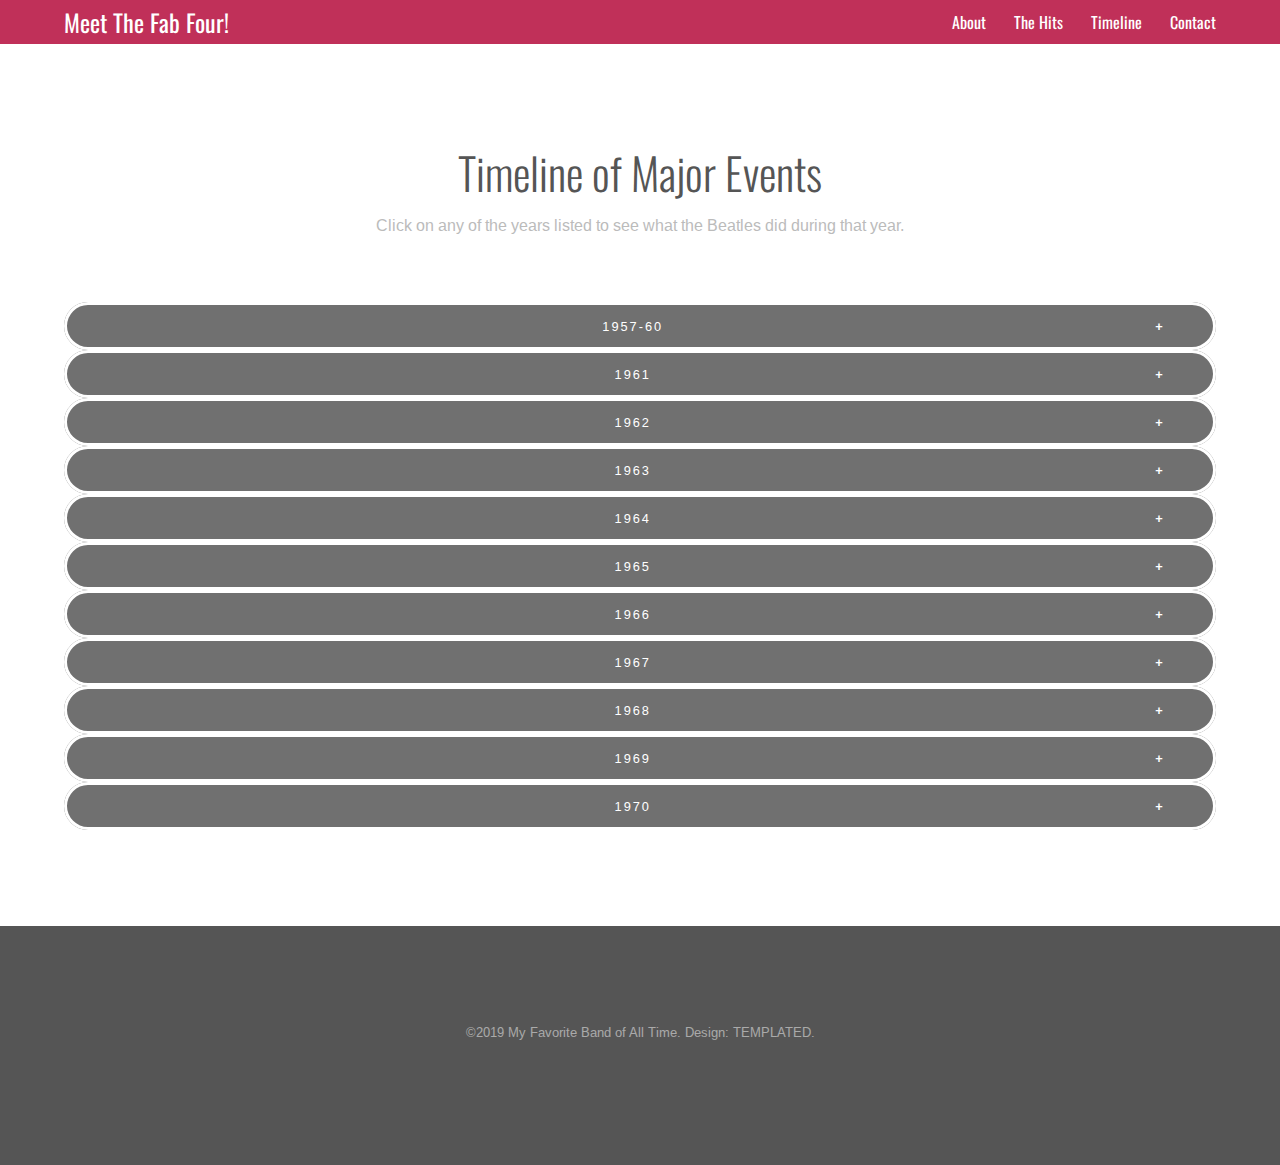
<file: timeline.html>
<!DOCTYPE HTML>
<!--
	Projection by TEMPLATED
	templated.co @templatedco
	Released for free under the Creative Commons Attribution 3.0 license (templated.co/license)
-->
<html>
	<head>
		<title>The Beatles' Timeline</title>
		<meta charset="utf-8" />
		<meta name="viewport" content="width=device-width, initial-scale=1" />
		<link rel="stylesheet" href="assets/css/main.css" />
	</head>
	<body class="subpage">

		<!-- Header -->
			<header id="header">
				<div class="inner">
					<a href="index.html" class="logo">Meet The Fab Four!</a>
					<nav id="nav">
						<a href="about.html">About</a>
						<a href="thehits.html">The Hits</a>
						<a href="timeline.html">Timeline</a>
						<a href="contact.html">Contact</a>
					</nav>
					<a href="#navPanel" class="navPanelToggle"><span class="fa fa-bars"></span></a>
				</div>
			</header>

		<section id="main" class="wrapper">
			<div class="inner">
				<header class="align-center">
					<h2>Timeline of Major Events</h2>
					<p>Click on any of the years listed to see what the Beatles did during that year.</p>
				</header>

				<button class="accordion button alt small">1957-60</button>
				<div class="panel">
					<div class="box">
						<p>When he was just a teenager, John Lennon formed a skiffle (a combination of blues, jazz, and American folk) group called the Quarrymen with several friends, including Stuart Sutcliffe. The group was later joined by Paul McCartney and his friend George Harrison. They first called themselves the Silver Beetles after another group, called Buddy Holly and the Crickets, then shortened it to the Beetles and eventually the Beatles.</p>
					</div>
				</div>

				<button class="accordion button alt small">1961</button>
				<div class="panel">
					<div class="box">
						<p>The group hired Pete Best as their full-time drummer. Stuart Sutcliff, their then-bassist, left the group in pursuit of an art scholarship and Paul took over on bass. The group established a two-year residency in Hamburg, Germany, playing different clubs throughout the city. They also first met Brian Epstein at the Cavern Club.</p>
					</div>
				</div>

				<button class="accordion button alt small">1962</button>
				<div class="panel">
					<div class="box">
						<p>Brian Epstien soon became their manager. The group also received sad news that Sutcliffe passed away from a brain hemorrhage. Epstein struck a record deal with Parlophone Records and George Martin became their producer. The drummer, Pete Best, left the group and was replaced by Ringo Starr. Their first hits, "Love Me Do", "P.S. I Love You" and "Please Please Me" were released.</p>					
					</div>
				</div>

				<button class="accordion button alt small">1963</button>
				<div class="panel">
					<div class="box">
						<p>Their first studio album, "Please Please Me", was released. The single, "She Loves You", became the fastest-selling British single at the time, selling nearly a million copies in a month. "Beatlemania" commences around this time. "With the Beatles" then became the next chart-topping album. Each subsequent album would debut at number one.</p>
					</div>
				</div>

				<button class="accordion button alt small">1964</button>
				<div class="panel">
					<div class="box">
						<p>The single "I Want to Hold Your Hand" became the first single to play on American radio stations. The group took the U.S.A. by storm (as forerunners of the British invasion) and made broadcast TV history by appearing on the Ed Sullivan Show, a popular variety show, in early February. They starred in their first film, "A Hard Day's Night" and also released an album of the same name. They also refused to perform at a Gator Bowl concert after hearing the audience was to be segregated. Organizers then allowed an interracial audience.</p>					
					</div>
				</div>

				<button class="accordion button alt small">1965</button>
				<div class="panel">
					<div class="box">
						<p>The Beatles starred in the second popular film, "Help!" also based off the same album. It was filmed in color this time. The "Rubber Soul" album was also released that year. The concert at New York's Shea Stadium, now torn down and rebuilt as Citi Field, marked the beginning of their North American tour. The roar of the crowd was so deafening, the members could hardly hear their own music! All four members were granted titles of Member of the British Empire by Queen Elizabeth.</p>
					</div>
				</div>

				<button class="accordion button alt small">1966</button>
				<div class="panel">
					<div class="box">
						<p>The Beatles retire from touring after their Candlestick Park concert in San Francisco. They create the rest of their music in the studio. The group comes under fire when John Lennon claims they're "...more popular than Jesus." The group also continued with more musical experimentaion, as evidenced in their album "Revolver".</p>
					</div>
				</div>

				<button class="accordion button alt small">1967</button>
				<div class="panel">
					<div class="box">
						<p>The Beatles' style began to take on a psychedelic feel with the release of the Sgt. Pepper album. Paul once explained that the concept of Sgt. Pepper's band is like the Beatles' alter ego. Using that persona, they experimented with different sounds and created groundbreaking music at the time. The single, "All You Need is Love", became an anthem of the 60s counterculture. "The Magical Mystery Tour" film and sountrack were also released. Tragedy struck unfortunately when their manager, Brian Epstein, passed away from an accidental drug overdose.</p>					
					</div>
				</div>

				<button class="accordion button alt small">1968</button>
				<div class="panel">
					<div class="box">
						<p>Due to Harrison being influenced by Hinduism, the group traveled to India to seek guidance from a famed guru: Maharishi Mahesh Yogi. An animated movie, "Yellow Submarine" is released. Although the Beatles' characters were not actually voiced by their real-life counterparts, the real Beatles made a cameo appearance in the final scene. Tensions began to rise within the group during the production of the The White Album, especially when John Lennon started bringing Yoko Ono to the studio. Apple Records was also formed.</p>	
					</div>
				</div>

				<button class="accordion button alt small">1969</button>
				<div class="panel">
					<div class="box">
						<p>The album "Let It Be" was recorded before the "Abbey Road" album, but released a year after it. Separation within the group becomes evident with members walking out during recording sessions, producing solo albums, etc.</p>
					</div>
				</div>

				<button class="accordion button alt small">1970</button>
				<div class="panel">
					<div class="box">
						<p>On January 30th, The group performs one last concert on the rooftop of Apple Headquarters in London. Eventually, the police order them to stop playing and come down. The single "The Long and Winding Road" was the group's final single. The Beatles split up once Paul makes the announcement in April. Each of the members pursue solo work.</p>
					</div>
				</div>

			</div>
		</section>

		<!-- Footer -->
		<footer id="footer">
			<div class="inner">
				<div class="copyright">
					&copy;2019 My Favorite Band of All Time. Design: <a href="https://templated.co">TEMPLATED</a>.
				</div>
			</div>
		</footer>


		<!-- Scripts -->
			<script src="assets/js/jquery.min.js"></script>
			<script src="assets/js/skel.min.js"></script>
			<script src="assets/js/util.js"></script>
			<script src="assets/js/main.js"></script>

	</body>
</html>
</file>
<file: assets/css/main.css>
@charset "UTF-8";
@import url(font-awesome.min.css);
/* @import "https://fonts.googleapis.com/css?family=Source+Sans+Pro:300,400,600"; */
@import url('https://fonts.googleapis.com/css?family=Oswald:300,400,500');
@import url('https://fonts.googleapis.com/css?family=Arimo');

/*
	Projection by TEMPLATED
	templated.co @templatedco
	Released for free under the Creative Commons Attribution 3.0 license (templated.co/license)
*/

/* Reset */

	html, body, div, span, applet, object, iframe, h1, h2, h3, h4, h5, h6, p, blockquote, pre, a, abbr, acronym, address, big, cite, code, del, dfn, em, img, ins, kbd, q, s, samp, small, strike, strong, sub, sup, tt, var, b, u, i, center, dl, dt, dd, ol, ul, li, fieldset, form, label, legend, table, caption, tbody, tfoot, thead, tr, th, td, article, aside, canvas, details, embed, figure, figcaption, footer, header, hgroup, menu, nav, output, ruby, section, summary, time, mark, audio, video {
		margin: 0;
		padding: 0;
		border: 0;
		font-size: 100%;
		font: inherit;
		vertical-align: baseline;
	}

	article, aside, details, figcaption, figure, footer, header, hgroup, menu, nav, section {
		display: block;
	}

	body {
		line-height: 1;
	}

	ol, ul {
		list-style: none;
	}

	blockquote, q {
		quotes: none;
	}

	blockquote:before, blockquote:after, q:before, q:after {
		content: '';
		content: none;
	}

	table {
		border-collapse: collapse;
		border-spacing: 0;
	}

	body {
		-webkit-text-size-adjust: none;
	}

/* Box Model */

	*, *:before, *:after {
		-moz-box-sizing: border-box;
		-webkit-box-sizing: border-box;
		box-sizing: border-box;
	}

/* Containers */

	.container {
		margin-left: auto;
		margin-right: auto;
	}

	.container.\31 25\25 {
		width: 100%;
		max-width: 100em;
		min-width: 80em;
	}

	.container.\37 5\25 {
		width: 60em;
	}

	.container.\35 0\25 {
		width: 40em;
	}

	.container.\32 5\25 {
		width: 20em;
	}

	.container {
		width: 80em;
	}

	@media screen and (max-width: 1680px) {

		.container.\31 25\25 {
			width: 100%;
			max-width: 100em;
			min-width: 80em;
		}

		.container.\37 5\25 {
			width: 60em;
		}

		.container.\35 0\25 {
			width: 40em;
		}

		.container.\32 5\25 {
			width: 20em;
		}

		.container {
			width: 80em;
		}

	}

	@media screen and (max-width: 1280px) {

		.container.\31 25\25 {
			width: 100%;
			max-width: 81.25em;
			min-width: 65em;
		}

		.container.\37 5\25 {
			width: 48.75em;
		}

		.container.\35 0\25 {
			width: 32.5em;
		}

		.container.\32 5\25 {
			width: 16.25em;
		}

		.container {
			width: 65em;
		}

	}

	@media screen and (max-width: 980px) {

		.container.\31 25\25 {
			width: 100%;
			max-width: 112.5%;
			min-width: 90%;
		}

		.container.\37 5\25 {
			width: 67.5%;
		}

		.container.\35 0\25 {
			width: 45%;
		}

		.container.\32 5\25 {
			width: 22.5%;
		}

		.container {
			width: 90%;
		}

	}

	@media screen and (max-width: 736px) {

		.box.alt p{
			font-size: 14px;
		}

		.container.\31 25\25 {
			width: 100%;
			max-width: 112.5%;
			min-width: 90%;
		}

		.container.\37 5\25 {
			width: 67.5%;
		}

		.container.\35 0\25 {
			width: 45%;
		}

		.container.\32 5\25 {
			width: 22.5%;
		}

		.container {
			width: 90% !important;
		}

	}

	@media screen and (max-width: 480px) {

		.box.alt p{
			font-size: 12px;
		}

		.container.\31 25\25 {
			width: 100%;
			max-width: 112.5%;
			min-width: 90%;
		}

		.container.\37 5\25 {
			width: 67.5%;
		}

		.container.\35 0\25 {
			width: 45%;
		}

		.container.\32 5\25 {
			width: 22.5%;
		}

		.container {
			width: 90% !important;
		}

	}

/* Grid */

	.row {
		border-bottom: solid 1px transparent;
		-moz-box-sizing: border-box;
		-webkit-box-sizing: border-box;
		box-sizing: border-box;
	}

	.row > * {
		float: left;
		-moz-box-sizing: border-box;
		-webkit-box-sizing: border-box;
		box-sizing: border-box;
	}

	.row:after, .row:before {
		content: '';
		display: block;
		clear: both;
		height: 0;
	}

	.row.uniform > * > :first-child {
		margin-top: 0;
	}

	.row.uniform > * > :last-child {
		margin-bottom: 0;
	}

	.row.\30 \25 > * {
		padding: 0 0 0 0em;
	}

	.row.\30 \25 {
		margin: 0 0 -1px 0em;
	}

	.row.uniform.\30 \25 > * {
		padding: 0em 0 0 0em;
	}

	.row.uniform.\30 \25 {
		margin: 0em 0 -1px 0em;
	}

	.row > * {
		padding: 0 0 0 2em;
	}

	.row {
		margin: 0 0 -1px -2em;
	}

	.row.uniform > * {
		padding: 2em 0 0 2em;
	}

	.row.uniform {
		margin: -2em 0 -1px -2em;
	}

	.row.\32 00\25 > * {
		padding: 0 0 0 4em;
	}

	.row.\32 00\25 {
		margin: 0 0 -1px -4em;
	}

	.row.uniform.\32 00\25 > * {
		padding: 4em 0 0 4em;
	}

	.row.uniform.\32 00\25 {
		margin: -4em 0 -1px -4em;
	}

	.row.\31 50\25 > * {
		padding: 0 0 0 3em;
	}

	.row.\31 50\25 {
		margin: 0 0 -1px -3em;
	}

	.row.uniform.\31 50\25 > * {
		padding: 3em 0 0 3em;
	}

	.row.uniform.\31 50\25 {
		margin: -3em 0 -1px -3em;
	}

	.row.\35 0\25 > * {
		padding: 0 0 0 1em;
	}

	.row.\35 0\25 {
		margin: 0 0 -1px -1em;
	}

	.row.uniform.\35 0\25 > * {
		padding: 1em 0 0 1em;
	}

	.row.uniform.\35 0\25 {
		margin: -1em 0 -1px -1em;
	}

	.row.\32 5\25 > * {
		padding: 0 0 0 0.5em;
	}

	.row.\32 5\25 {
		margin: 0 0 -1px -0.5em;
	}

	.row.uniform.\32 5\25 > * {
		padding: 0.5em 0 0 0.5em;
	}

	.row.uniform.\32 5\25 {
		margin: -0.5em 0 -1px -0.5em;
	}

	.\31 2u, .\31 2u\24 {
		width: 100%;
		clear: none;
		margin-left: 0;
	}

	.\31 1u, .\31 1u\24 {
		width: 91.6666666667%;
		clear: none;
		margin-left: 0;
	}

	.\31 0u, .\31 0u\24 {
		width: 83.3333333333%;
		clear: none;
		margin-left: 0;
	}

	.\39 u, .\39 u\24 {
		width: 75%;
		clear: none;
		margin-left: 0;
	}

	.\38 u, .\38 u\24 {
		width: 66.6666666667%;
		clear: none;
		margin-left: 0;
	}

	.\37 u, .\37 u\24 {
		width: 58.3333333333%;
		clear: none;
		margin-left: 0;
	}

	.\36 u, .\36 u\24 {
		width: 50%;
		clear: none;
		margin-left: 0;
	}

	.\35 u, .\35 u\24 {
		width: 41.6666666667%;
		clear: none;
		margin-left: 0;
	}

	.\34 u, .\34 u\24 {
		width: 33.3333333333%;
		clear: none;
		margin-left: 0;
	}

	.\33 u, .\33 u\24 {
		width: 25%;
		clear: none;
		margin-left: 0;
	}

	.\32 u, .\32 u\24 {
		width: 16.6666666667%;
		clear: none;
		margin-left: 0;
	}

	.\31 u, .\31 u\24 {
		width: 8.3333333333%;
		clear: none;
		margin-left: 0;
	}

	.\31 2u\24 + *,
	.\31 1u\24 + *,
	.\31 0u\24 + *,
	.\39 u\24 + *,
	.\38 u\24 + *,
	.\37 u\24 + *,
	.\36 u\24 + *,
	.\35 u\24 + *,
	.\34 u\24 + *,
	.\33 u\24 + *,
	.\32 u\24 + *,
	.\31 u\24 + * {
		clear: left;
	}

	.\-11u {
		margin-left: 91.66667%;
	}

	.\-10u {
		margin-left: 83.33333%;
	}

	.\-9u {
		margin-left: 75%;
	}

	.\-8u {
		margin-left: 66.66667%;
	}

	.\-7u {
		margin-left: 58.33333%;
	}

	.\-6u {
		margin-left: 50%;
	}

	.\-5u {
		margin-left: 41.66667%;
	}

	.\-4u {
		margin-left: 33.33333%;
	}

	.\-3u {
		margin-left: 25%;
	}

	.\-2u {
		margin-left: 16.66667%;
	}

	.\-1u {
		margin-left: 8.33333%;
	}

	@media screen and (max-width: 1680px) {

		.row > * {
			padding: 0 0 0 2em;
		}

		.row {
			margin: 0 0 -1px -2em;
		}

		.row.uniform > * {
			padding: 2em 0 0 2em;
		}

		.row.uniform {
			margin: -2em 0 -1px -2em;
		}

		.row.\32 00\25 > * {
			padding: 0 0 0 4em;
		}

		.row.\32 00\25 {
			margin: 0 0 -1px -4em;
		}

		.row.uniform.\32 00\25 > * {
			padding: 4em 0 0 4em;
		}

		.row.uniform.\32 00\25 {
			margin: -4em 0 -1px -4em;
		}

		.row.\31 50\25 > * {
			padding: 0 0 0 3em;
		}

		.row.\31 50\25 {
			margin: 0 0 -1px -3em;
		}

		.row.uniform.\31 50\25 > * {
			padding: 3em 0 0 3em;
		}

		.row.uniform.\31 50\25 {
			margin: -3em 0 -1px -3em;
		}

		.row.\35 0\25 > * {
			padding: 0 0 0 1em;
		}

		.row.\35 0\25 {
			margin: 0 0 -1px -1em;
		}

		.row.uniform.\35 0\25 > * {
			padding: 1em 0 0 1em;
		}

		.row.uniform.\35 0\25 {
			margin: -1em 0 -1px -1em;
		}

		.row.\32 5\25 > * {
			padding: 0 0 0 0.5em;
		}

		.row.\32 5\25 {
			margin: 0 0 -1px -0.5em;
		}

		.row.uniform.\32 5\25 > * {
			padding: 0.5em 0 0 0.5em;
		}

		.row.uniform.\32 5\25 {
			margin: -0.5em 0 -1px -0.5em;
		}

		.\31 2u\28xlarge\29, .\31 2u\24\28xlarge\29 {
			width: 100%;
			clear: none;
			margin-left: 0;
		}

		.\31 1u\28xlarge\29, .\31 1u\24\28xlarge\29 {
			width: 91.6666666667%;
			clear: none;
			margin-left: 0;
		}

		.\31 0u\28xlarge\29, .\31 0u\24\28xlarge\29 {
			width: 83.3333333333%;
			clear: none;
			margin-left: 0;
		}

		.\39 u\28xlarge\29, .\39 u\24\28xlarge\29 {
			width: 75%;
			clear: none;
			margin-left: 0;
		}

		.\38 u\28xlarge\29, .\38 u\24\28xlarge\29 {
			width: 66.6666666667%;
			clear: none;
			margin-left: 0;
		}

		.\37 u\28xlarge\29, .\37 u\24\28xlarge\29 {
			width: 58.3333333333%;
			clear: none;
			margin-left: 0;
		}

		.\36 u\28xlarge\29, .\36 u\24\28xlarge\29 {
			width: 50%;
			clear: none;
			margin-left: 0;
		}

		.\35 u\28xlarge\29, .\35 u\24\28xlarge\29 {
			width: 41.6666666667%;
			clear: none;
			margin-left: 0;
		}

		.\34 u\28xlarge\29, .\34 u\24\28xlarge\29 {
			width: 33.3333333333%;
			clear: none;
			margin-left: 0;
		}

		.\33 u\28xlarge\29, .\33 u\24\28xlarge\29 {
			width: 25%;
			clear: none;
			margin-left: 0;
		}

		.\32 u\28xlarge\29, .\32 u\24\28xlarge\29 {
			width: 16.6666666667%;
			clear: none;
			margin-left: 0;
		}

		.\31 u\28xlarge\29, .\31 u\24\28xlarge\29 {
			width: 8.3333333333%;
			clear: none;
			margin-left: 0;
		}

		.\31 2u\24\28xlarge\29 + *,
		.\31 1u\24\28xlarge\29 + *,
		.\31 0u\24\28xlarge\29 + *,
		.\39 u\24\28xlarge\29 + *,
		.\38 u\24\28xlarge\29 + *,
		.\37 u\24\28xlarge\29 + *,
		.\36 u\24\28xlarge\29 + *,
		.\35 u\24\28xlarge\29 + *,
		.\34 u\24\28xlarge\29 + *,
		.\33 u\24\28xlarge\29 + *,
		.\32 u\24\28xlarge\29 + *,
		.\31 u\24\28xlarge\29 + * {
			clear: left;
		}

		.\-11u\28xlarge\29 {
			margin-left: 91.66667%;
		}

		.\-10u\28xlarge\29 {
			margin-left: 83.33333%;
		}

		.\-9u\28xlarge\29 {
			margin-left: 75%;
		}

		.\-8u\28xlarge\29 {
			margin-left: 66.66667%;
		}

		.\-7u\28xlarge\29 {
			margin-left: 58.33333%;
		}

		.\-6u\28xlarge\29 {
			margin-left: 50%;
		}

		.\-5u\28xlarge\29 {
			margin-left: 41.66667%;
		}

		.\-4u\28xlarge\29 {
			margin-left: 33.33333%;
		}

		.\-3u\28xlarge\29 {
			margin-left: 25%;
		}

		.\-2u\28xlarge\29 {
			margin-left: 16.66667%;
		}

		.\-1u\28xlarge\29 {
			margin-left: 8.33333%;
		}

	}

	@media screen and (max-width: 1280px) {

		.row > * {
			padding: 0 0 0 1.5em;
		}

		.row {
			margin: 0 0 -1px -1.5em;
		}

		.row.uniform > * {
			padding: 1.5em 0 0 1.5em;
		}

		.row.uniform {
			margin: -1.5em 0 -1px -1.5em;
		}

		.row.\32 00\25 > * {
			padding: 0 0 0 3em;
		}

		.row.\32 00\25 {
			margin: 0 0 -1px -3em;
		}

		.row.uniform.\32 00\25 > * {
			padding: 3em 0 0 3em;
		}

		.row.uniform.\32 00\25 {
			margin: -3em 0 -1px -3em;
		}

		.row.\31 50\25 > * {
			padding: 0 0 0 2.25em;
		}

		.row.\31 50\25 {
			margin: 0 0 -1px -2.25em;
		}

		.row.uniform.\31 50\25 > * {
			padding: 2.25em 0 0 2.25em;
		}

		.row.uniform.\31 50\25 {
			margin: -2.25em 0 -1px -2.25em;
		}

		.row.\35 0\25 > * {
			padding: 0 0 0 0.75em;
		}

		.row.\35 0\25 {
			margin: 0 0 -1px -0.75em;
		}

		.row.uniform.\35 0\25 > * {
			padding: 0.75em 0 0 0.75em;
		}

		.row.uniform.\35 0\25 {
			margin: -0.75em 0 -1px -0.75em;
		}

		.row.\32 5\25 > * {
			padding: 0 0 0 0.375em;
		}

		.row.\32 5\25 {
			margin: 0 0 -1px -0.375em;
		}

		.row.uniform.\32 5\25 > * {
			padding: 0.375em 0 0 0.375em;
		}

		.row.uniform.\32 5\25 {
			margin: -0.375em 0 -1px -0.375em;
		}

		.\31 2u\28large\29, .\31 2u\24\28large\29 {
			width: 100%;
			clear: none;
			margin-left: 0;
		}

		.\31 1u\28large\29, .\31 1u\24\28large\29 {
			width: 91.6666666667%;
			clear: none;
			margin-left: 0;
		}

		.\31 0u\28large\29, .\31 0u\24\28large\29 {
			width: 83.3333333333%;
			clear: none;
			margin-left: 0;
		}

		.\39 u\28large\29, .\39 u\24\28large\29 {
			width: 75%;
			clear: none;
			margin-left: 0;
		}

		.\38 u\28large\29, .\38 u\24\28large\29 {
			width: 66.6666666667%;
			clear: none;
			margin-left: 0;
		}

		.\37 u\28large\29, .\37 u\24\28large\29 {
			width: 58.3333333333%;
			clear: none;
			margin-left: 0;
		}

		.\36 u\28large\29, .\36 u\24\28large\29 {
			width: 50%;
			clear: none;
			margin-left: 0;
		}

		.\35 u\28large\29, .\35 u\24\28large\29 {
			width: 41.6666666667%;
			clear: none;
			margin-left: 0;
		}

		.\34 u\28large\29, .\34 u\24\28large\29 {
			width: 33.3333333333%;
			clear: none;
			margin-left: 0;
		}

		.\33 u\28large\29, .\33 u\24\28large\29 {
			width: 25%;
			clear: none;
			margin-left: 0;
		}

		.\32 u\28large\29, .\32 u\24\28large\29 {
			width: 16.6666666667%;
			clear: none;
			margin-left: 0;
		}

		.\31 u\28large\29, .\31 u\24\28large\29 {
			width: 8.3333333333%;
			clear: none;
			margin-left: 0;
		}

		.\31 2u\24\28large\29 + *,
		.\31 1u\24\28large\29 + *,
		.\31 0u\24\28large\29 + *,
		.\39 u\24\28large\29 + *,
		.\38 u\24\28large\29 + *,
		.\37 u\24\28large\29 + *,
		.\36 u\24\28large\29 + *,
		.\35 u\24\28large\29 + *,
		.\34 u\24\28large\29 + *,
		.\33 u\24\28large\29 + *,
		.\32 u\24\28large\29 + *,
		.\31 u\24\28large\29 + * {
			clear: left;
		}

		.\-11u\28large\29 {
			margin-left: 91.66667%;
		}

		.\-10u\28large\29 {
			margin-left: 83.33333%;
		}

		.\-9u\28large\29 {
			margin-left: 75%;
		}

		.\-8u\28large\29 {
			margin-left: 66.66667%;
		}

		.\-7u\28large\29 {
			margin-left: 58.33333%;
		}

		.\-6u\28large\29 {
			margin-left: 50%;
		}

		.\-5u\28large\29 {
			margin-left: 41.66667%;
		}

		.\-4u\28large\29 {
			margin-left: 33.33333%;
		}

		.\-3u\28large\29 {
			margin-left: 25%;
		}

		.\-2u\28large\29 {
			margin-left: 16.66667%;
		}

		.\-1u\28large\29 {
			margin-left: 8.33333%;
		}

	}

	@media screen and (max-width: 980px) {

		.row > * {
			padding: 0 0 0 1.5em;
		}

		.row {
			margin: 0 0 -1px -1.5em;
		}

		.row.uniform > * {
			padding: 1.5em 0 0 1.5em;
		}

		.row.uniform {
			margin: -1.5em 0 -1px -1.5em;
		}

		.row.\32 00\25 > * {
			padding: 0 0 0 3em;
		}

		.row.\32 00\25 {
			margin: 0 0 -1px -3em;
		}

		.row.uniform.\32 00\25 > * {
			padding: 3em 0 0 3em;
		}

		.row.uniform.\32 00\25 {
			margin: -3em 0 -1px -3em;
		}

		.row.\31 50\25 > * {
			padding: 0 0 0 2.25em;
		}

		.row.\31 50\25 {
			margin: 0 0 -1px -2.25em;
		}

		.row.uniform.\31 50\25 > * {
			padding: 2.25em 0 0 2.25em;
		}

		.row.uniform.\31 50\25 {
			margin: -2.25em 0 -1px -2.25em;
		}

		.row.\35 0\25 > * {
			padding: 0 0 0 0.75em;
		}

		.row.\35 0\25 {
			margin: 0 0 -1px -0.75em;
		}

		.row.uniform.\35 0\25 > * {
			padding: 0.75em 0 0 0.75em;
		}

		.row.uniform.\35 0\25 {
			margin: -0.75em 0 -1px -0.75em;
		}

		.row.\32 5\25 > * {
			padding: 0 0 0 0.375em;
		}

		.row.\32 5\25 {
			margin: 0 0 -1px -0.375em;
		}

		.row.uniform.\32 5\25 > * {
			padding: 0.375em 0 0 0.375em;
		}

		.row.uniform.\32 5\25 {
			margin: -0.375em 0 -1px -0.375em;
		}

		.\31 2u\28medium\29, .\31 2u\24\28medium\29 {
			width: 100%;
			clear: none;
			margin-left: 0;
		}

		.\31 1u\28medium\29, .\31 1u\24\28medium\29 {
			width: 91.6666666667%;
			clear: none;
			margin-left: 0;
		}

		.\31 0u\28medium\29, .\31 0u\24\28medium\29 {
			width: 83.3333333333%;
			clear: none;
			margin-left: 0;
		}

		.\39 u\28medium\29, .\39 u\24\28medium\29 {
			width: 75%;
			clear: none;
			margin-left: 0;
		}

		.\38 u\28medium\29, .\38 u\24\28medium\29 {
			width: 66.6666666667%;
			clear: none;
			margin-left: 0;
		}

		.\37 u\28medium\29, .\37 u\24\28medium\29 {
			width: 58.3333333333%;
			clear: none;
			margin-left: 0;
		}

		.\36 u\28medium\29, .\36 u\24\28medium\29 {
			width: 50%;
			clear: none;
			margin-left: 0;
		}

		.\35 u\28medium\29, .\35 u\24\28medium\29 {
			width: 41.6666666667%;
			clear: none;
			margin-left: 0;
		}

		.\34 u\28medium\29, .\34 u\24\28medium\29 {
			width: 33.3333333333%;
			clear: none;
			margin-left: 0;
		}

		.\33 u\28medium\29, .\33 u\24\28medium\29 {
			width: 25%;
			clear: none;
			margin-left: 0;
		}

		.\32 u\28medium\29, .\32 u\24\28medium\29 {
			width: 16.6666666667%;
			clear: none;
			margin-left: 0;
		}

		.\31 u\28medium\29, .\31 u\24\28medium\29 {
			width: 8.3333333333%;
			clear: none;
			margin-left: 0;
		}

		.\31 2u\24\28medium\29 + *,
		.\31 1u\24\28medium\29 + *,
		.\31 0u\24\28medium\29 + *,
		.\39 u\24\28medium\29 + *,
		.\38 u\24\28medium\29 + *,
		.\37 u\24\28medium\29 + *,
		.\36 u\24\28medium\29 + *,
		.\35 u\24\28medium\29 + *,
		.\34 u\24\28medium\29 + *,
		.\33 u\24\28medium\29 + *,
		.\32 u\24\28medium\29 + *,
		.\31 u\24\28medium\29 + * {
			clear: left;
		}

		.\-11u\28medium\29 {
			margin-left: 91.66667%;
		}

		.\-10u\28medium\29 {
			margin-left: 83.33333%;
		}

		.\-9u\28medium\29 {
			margin-left: 75%;
		}

		.\-8u\28medium\29 {
			margin-left: 66.66667%;
		}

		.\-7u\28medium\29 {
			margin-left: 58.33333%;
		}

		.\-6u\28medium\29 {
			margin-left: 50%;
		}

		.\-5u\28medium\29 {
			margin-left: 41.66667%;
		}

		.\-4u\28medium\29 {
			margin-left: 33.33333%;
		}

		.\-3u\28medium\29 {
			margin-left: 25%;
		}

		.\-2u\28medium\29 {
			margin-left: 16.66667%;
		}

		.\-1u\28medium\29 {
			margin-left: 8.33333%;
		}

	}

	@media screen and (max-width: 736px) {

		.row > * {
			padding: 0 0 0 1.25em;
		}

		.row {
			margin: 0 0 -1px -1.25em;
		}

		.row.uniform > * {
			padding: 1.25em 0 0 1.25em;
		}

		.row.uniform {
			margin: -1.25em 0 -1px -1.25em;
		}

		.row.\32 00\25 > * {
			padding: 0 0 0 2.5em;
		}

		.row.\32 00\25 {
			margin: 0 0 -1px -2.5em;
		}

		.row.uniform.\32 00\25 > * {
			padding: 2.5em 0 0 2.5em;
		}

		.row.uniform.\32 00\25 {
			margin: -2.5em 0 -1px -2.5em;
		}

		.row.\31 50\25 > * {
			padding: 0 0 0 1.875em;
		}

		.row.\31 50\25 {
			margin: 0 0 -1px -1.875em;
		}

		.row.uniform.\31 50\25 > * {
			padding: 1.875em 0 0 1.875em;
		}

		.row.uniform.\31 50\25 {
			margin: -1.875em 0 -1px -1.875em;
		}

		.row.\35 0\25 > * {
			padding: 0 0 0 0.625em;
		}

		.row.\35 0\25 {
			margin: 0 0 -1px -0.625em;
		}

		.row.uniform.\35 0\25 > * {
			padding: 0.625em 0 0 0.625em;
		}

		.row.uniform.\35 0\25 {
			margin: -0.625em 0 -1px -0.625em;
		}

		.row.\32 5\25 > * {
			padding: 0 0 0 0.3125em;
		}

		.row.\32 5\25 {
			margin: 0 0 -1px -0.3125em;
		}

		.row.uniform.\32 5\25 > * {
			padding: 0.3125em 0 0 0.3125em;
		}

		.row.uniform.\32 5\25 {
			margin: -0.3125em 0 -1px -0.3125em;
		}

		.\31 2u\28small\29, .\31 2u\24\28small\29 {
			width: 100%;
			clear: none;
			margin-left: 0;
		}

		.\31 1u\28small\29, .\31 1u\24\28small\29 {
			width: 91.6666666667%;
			clear: none;
			margin-left: 0;
		}

		.\31 0u\28small\29, .\31 0u\24\28small\29 {
			width: 83.3333333333%;
			clear: none;
			margin-left: 0;
		}

		.\39 u\28small\29, .\39 u\24\28small\29 {
			width: 75%;
			clear: none;
			margin-left: 0;
		}

		.\38 u\28small\29, .\38 u\24\28small\29 {
			width: 66.6666666667%;
			clear: none;
			margin-left: 0;
		}

		.\37 u\28small\29, .\37 u\24\28small\29 {
			width: 58.3333333333%;
			clear: none;
			margin-left: 0;
		}

		.\36 u\28small\29, .\36 u\24\28small\29 {
			width: 50%;
			clear: none;
			margin-left: 0;
		}

		.\35 u\28small\29, .\35 u\24\28small\29 {
			width: 41.6666666667%;
			clear: none;
			margin-left: 0;
		}

		.\34 u\28small\29, .\34 u\24\28small\29 {
			width: 33.3333333333%;
			clear: none;
			margin-left: 0;
		}

		.\33 u\28small\29, .\33 u\24\28small\29 {
			width: 25%;
			clear: none;
			margin-left: 0;
		}

		.\32 u\28small\29, .\32 u\24\28small\29 {
			width: 16.6666666667%;
			clear: none;
			margin-left: 0;
		}

		.\31 u\28small\29, .\31 u\24\28small\29 {
			width: 8.3333333333%;
			clear: none;
			margin-left: 0;
		}

		.\31 2u\24\28small\29 + *,
		.\31 1u\24\28small\29 + *,
		.\31 0u\24\28small\29 + *,
		.\39 u\24\28small\29 + *,
		.\38 u\24\28small\29 + *,
		.\37 u\24\28small\29 + *,
		.\36 u\24\28small\29 + *,
		.\35 u\24\28small\29 + *,
		.\34 u\24\28small\29 + *,
		.\33 u\24\28small\29 + *,
		.\32 u\24\28small\29 + *,
		.\31 u\24\28small\29 + * {
			clear: left;
		}

		.\-11u\28small\29 {
			margin-left: 91.66667%;
		}

		.\-10u\28small\29 {
			margin-left: 83.33333%;
		}

		.\-9u\28small\29 {
			margin-left: 75%;
		}

		.\-8u\28small\29 {
			margin-left: 66.66667%;
		}

		.\-7u\28small\29 {
			margin-left: 58.33333%;
		}

		.\-6u\28small\29 {
			margin-left: 50%;
		}

		.\-5u\28small\29 {
			margin-left: 41.66667%;
		}

		.\-4u\28small\29 {
			margin-left: 33.33333%;
		}

		.\-3u\28small\29 {
			margin-left: 25%;
		}

		.\-2u\28small\29 {
			margin-left: 16.66667%;
		}

		.\-1u\28small\29 {
			margin-left: 8.33333%;
		}

	}

	@media screen and (max-width: 480px) {

		.row > * {
			padding: 0 0 0 1.25em;
		}

		.row {
			margin: 0 0 -1px -1.25em;
		}

		.row.uniform > * {
			padding: 1.25em 0 0 1.25em;
		}

		.row.uniform {
			margin: -1.25em 0 -1px -1.25em;
		}

		.row.\32 00\25 > * {
			padding: 0 0 0 2.5em;
		}

		.row.\32 00\25 {
			margin: 0 0 -1px -2.5em;
		}

		.row.uniform.\32 00\25 > * {
			padding: 2.5em 0 0 2.5em;
		}

		.row.uniform.\32 00\25 {
			margin: -2.5em 0 -1px -2.5em;
		}

		.row.\31 50\25 > * {
			padding: 0 0 0 1.875em;
		}

		.row.\31 50\25 {
			margin: 0 0 -1px -1.875em;
		}

		.row.uniform.\31 50\25 > * {
			padding: 1.875em 0 0 1.875em;
		}

		.row.uniform.\31 50\25 {
			margin: -1.875em 0 -1px -1.875em;
		}

		.row.\35 0\25 > * {
			padding: 0 0 0 0.625em;
		}

		.row.\35 0\25 {
			margin: 0 0 -1px -0.625em;
		}

		.row.uniform.\35 0\25 > * {
			padding: 0.625em 0 0 0.625em;
		}

		.row.uniform.\35 0\25 {
			margin: -0.625em 0 -1px -0.625em;
		}

		.row.\32 5\25 > * {
			padding: 0 0 0 0.3125em;
		}

		.row.\32 5\25 {
			margin: 0 0 -1px -0.3125em;
		}

		.row.uniform.\32 5\25 > * {
			padding: 0.3125em 0 0 0.3125em;
		}

		.row.uniform.\32 5\25 {
			margin: -0.3125em 0 -1px -0.3125em;
		}

		.\31 2u\28xsmall\29, .\31 2u\24\28xsmall\29 {
			width: 100%;
			clear: none;
			margin-left: 0;
		}

		.\31 1u\28xsmall\29, .\31 1u\24\28xsmall\29 {
			width: 91.6666666667%;
			clear: none;
			margin-left: 0;
		}

		.\31 0u\28xsmall\29, .\31 0u\24\28xsmall\29 {
			width: 83.3333333333%;
			clear: none;
			margin-left: 0;
		}

		.\39 u\28xsmall\29, .\39 u\24\28xsmall\29 {
			width: 75%;
			clear: none;
			margin-left: 0;
		}

		.\38 u\28xsmall\29, .\38 u\24\28xsmall\29 {
			width: 66.6666666667%;
			clear: none;
			margin-left: 0;
		}

		.\37 u\28xsmall\29, .\37 u\24\28xsmall\29 {
			width: 58.3333333333%;
			clear: none;
			margin-left: 0;
		}

		.\36 u\28xsmall\29, .\36 u\24\28xsmall\29 {
			width: 50%;
			clear: none;
			margin-left: 0;
		}

		.\35 u\28xsmall\29, .\35 u\24\28xsmall\29 {
			width: 41.6666666667%;
			clear: none;
			margin-left: 0;
		}

		.\34 u\28xsmall\29, .\34 u\24\28xsmall\29 {
			width: 33.3333333333%;
			clear: none;
			margin-left: 0;
		}

		.\33 u\28xsmall\29, .\33 u\24\28xsmall\29 {
			width: 25%;
			clear: none;
			margin-left: 0;
		}

		.\32 u\28xsmall\29, .\32 u\24\28xsmall\29 {
			width: 16.6666666667%;
			clear: none;
			margin-left: 0;
		}

		.\31 u\28xsmall\29, .\31 u\24\28xsmall\29 {
			width: 8.3333333333%;
			clear: none;
			margin-left: 0;
		}

		.\31 2u\24\28xsmall\29 + *,
		.\31 1u\24\28xsmall\29 + *,
		.\31 0u\24\28xsmall\29 + *,
		.\39 u\24\28xsmall\29 + *,
		.\38 u\24\28xsmall\29 + *,
		.\37 u\24\28xsmall\29 + *,
		.\36 u\24\28xsmall\29 + *,
		.\35 u\24\28xsmall\29 + *,
		.\34 u\24\28xsmall\29 + *,
		.\33 u\24\28xsmall\29 + *,
		.\32 u\24\28xsmall\29 + *,
		.\31 u\24\28xsmall\29 + * {
			clear: left;
		}

		.\-11u\28xsmall\29 {
			margin-left: 91.66667%;
		}

		.\-10u\28xsmall\29 {
			margin-left: 83.33333%;
		}

		.\-9u\28xsmall\29 {
			margin-left: 75%;
		}

		.\-8u\28xsmall\29 {
			margin-left: 66.66667%;
		}

		.\-7u\28xsmall\29 {
			margin-left: 58.33333%;
		}

		.\-6u\28xsmall\29 {
			margin-left: 50%;
		}

		.\-5u\28xsmall\29 {
			margin-left: 41.66667%;
		}

		.\-4u\28xsmall\29 {
			margin-left: 33.33333%;
		}

		.\-3u\28xsmall\29 {
			margin-left: 25%;
		}

		.\-2u\28xsmall\29 {
			margin-left: 16.66667%;
		}

		.\-1u\28xsmall\29 {
			margin-left: 8.33333%;
		}

	}

/* Basic */

	@-ms-viewport {
		width: device-width;
	}

	body {
		-ms-overflow-style: scrollbar;
	}

	@media screen and (max-width: 480px) {

		html, body {
			min-width: 320px;
		}

	}

	body {
		background: #fff;
	}

		body.is-loading *, body.is-loading *:before, body.is-loading *:after {
			-moz-animation: none !important;
			-webkit-animation: none !important;
			-ms-animation: none !important;
			animation: none !important;
			-moz-transition: none !important;
			-webkit-transition: none !important;
			-ms-transition: none !important;
			transition: none !important;
		}

/* Type */

	body, input, select, textarea {
		color: #9a9a9a;
		font-family: "Oswald", Arial, Helvetica, sans-serif;
		font-size: 14pt;
		font-weight: 400;
		line-height: 1.65;
	}

	p {
		font-family: "Arimo", Arial, Helvetica, sans-serif;
	}

		@media screen and (max-width: 1680px) {

			body, input, select, textarea {
				font-size: 12pt;
			}

		}

		@media screen and (max-width: 1280px) {

			body, input, select, textarea {
				font-size: 12pt;
			}

		}

		@media screen and (max-width: 980px) {

			body, input, select, textarea {
				font-size: 12pt;
			}

		}

		@media screen and (max-width: 736px) {

			body, input, select, textarea {
				font-size: 12pt;
			}

		}

		@media screen and (max-width: 480px) {

			body, input, select, textarea {
				font-size: 12pt;
			}

		}

	a {
		color: #6cc091;
		text-decoration: underline;
	}

		a:hover {
			text-decoration: none;
		}

	strong, b {
		color: #555;
		font-weight: 600;
	}

	em, i {
		font-style: italic;
	}

	p {
		margin: 0 0 2em 0;
	}

	h1, h2, h3, h4, h5, h6 {
		color: #555;
		font-weight: 400;
		line-height: 1.5;
		margin: 0 0 1em 0;
	}

		h1 a, h2 a, h3 a, h4 a, h5 a, h6 a {
			color: inherit;
			text-decoration: none;
		}

	h2 {
		font-size: 1.85em;
		font-weight: 300;
	}

	h3 {
		font-size: 1.75em;
	}

		@media screen and (max-width: 480px) {

			h3 {
				font-size: 1.25em;
			}

		}

	h4 {
		font-size: 1.5em;
	}

	h5 {
		font-size: 0.9em;
	}

	h6 {
		font-size: 0.7em;
	}

	sub {
		font-size: 0.8em;
		position: relative;
		top: 0.5em;
	}

	sup {
		font-size: 0.8em;
		position: relative;
		top: -0.5em;
	}

	blockquote {
		border-left: solid 4px #dbdbdb;
		font-style: italic;
		margin: 0 0 2em 0;
		padding: 0.5em 0 0.5em 2em;
	}

	code {
		background: rgba(144, 144, 144, 0.075);
		border-radius: 0;
		border: solid 1px #dbdbdb;
		font-family: "Courier New", monospace;
		font-size: 0.9em;
		margin: 0 0.25em;
		padding: 0.25em 0.65em;
	}

	pre {
		-webkit-overflow-scrolling: touch;
		font-family: "Courier New", monospace;
		font-size: 0.9em;
		margin: 0 0 2em 0;
	}

		pre code {
			display: block;
			line-height: 1.75;
			padding: 1em 1.5em;
			overflow-x: auto;
		}

	hr {
		border: 0;
		border-bottom: solid 1px #dbdbdb;
		margin: 2em 0;
	}

		hr.major {
			margin: 3em 0;
		}

	.align-left {
		text-align: left;
	}

	.align-center {
		text-align: center;
	}

	.align-right {
		text-align: right;
	}

	.inner {
		max-width: 75em;
		margin: 0 auto;
	}

		@media screen and (max-width: 1280px) {

			.inner {
				max-width: 90%;
			}

		}

		@media screen and (max-width: 480px) {

			.inner {
				max-width: 90%;
			}

		}

/* Section/Article */

	section.wrapper1{
		background: #c03059;
		padding: 5em 0;
	}

	section.wrapper1 h2, h4{
		color: rgb(197, 197, 197);
	}

	section.wrapper1 p{
		color: #FFF;
	}

	section.special, article.special {
		text-align: center;
	}

		section.special article, article.special article {
			text-align: left;
		}

	section.wrapper, article.wrapper {
		padding: 6em 0;
	}
	
		section.wrapper header, article.wrapper header {
			margin-bottom: 4em;
		}

		section.wrapper1 h2, section.wrapper header h2, article.wrapper header h2 {
				font-size: 2.75em;
				margin: 0 0 .5em 0;
			}

			section.wrapper header p, article.wrapper header p {
				font-size: 1em;
				
			}

		section.wrapper article header, article.wrapper article header {
			margin: 0;
		}

		@media screen and (max-width: 980px) {

			section.wrapper, article.wrapper {
				padding: 4em 0;
			}

		}

		@media screen and (max-width: 736px) {

			section.wrapper, article.wrapper {
				padding: 3em 0;
			}

				section.wrapper header, article.wrapper header {
					margin-bottom: 2em;
				}

					section.wrapper header h2, article.wrapper header h2 {
						font-size: 2em;
					}

					section.wrapper header p, article.wrapper header p {
						font-size: .9em;
					}

		}

		@media screen and (max-width: 480px) {

			section.wrapper article, article.wrapper article {
				text-align: center;
			}

		}

	header p {
		color: #bbb;
		position: relative;
		margin: 0 0 1.5em 0;
	}

	header h2 + p {
		font-size: 1.25em;
		margin-top: -1em;
	}

	header h3 + p {
		font-size: 1.1em;
		margin-top: -0.8em;
	}

	header h4 + p,
	header h5 + p,
	header h6 + p {
		font-size: 0.9em;
		margin-top: -0.6em;
	}

/* Flex */

	.flex {
		display: -ms-flexbox;
		-ms-flex-wrap: wrap;
		-ms-flex-pack: justify;
		-moz-justify-content: space-between;
		-webkit-justify-content: space-between;
		-ms-justify-content: space-between;
		justify-content: space-between;
		display: -moz-flex;
		display: -webkit-flex;
		display: -ms-flex;
		display: flex;
		-moz-flex-wrap: wrap;
		-webkit-flex-wrap: wrap;
		-ms-flex-wrap: wrap;
		flex-wrap: wrap;
		width: 100%;
	}

		.flex.flex-2 {
			-moz-justify-content: space-between;
			-webkit-justify-content: space-between;
			-ms-justify-content: space-between;
			justify-content: space-between;
		}

			.flex.flex-2 article {
				width: 25%;
			}

		@media screen and (max-width: 980px) {

			.flex.flex-2 article {
				width: 100%;
				margin-bottom: 3em;
			}

				.flex.flex-2 article:last-child {
					margin-bottom: 0;
				}

		}

		@media screen and (max-width: 480px) {

			.flex.flex-2 br {
				display: none;
			}

		}

/* Form */

	form {
		margin: 0 0 2em 0;
	}

	form h1{
		color: #fff;
	}

		form .field {
			margin-bottom: 1.5em;
		}

			form .field.half {
				display: inline-block;
				width: 48%;
			}

				form .field.half.first {
					margin-right: 3%;
				}

		@media screen and (max-width: 980px) {

			form .field.half {
				display: block;
				width: 100%;
			}

				form .field.half.first {
					margin-right: 0;
				}

		}

	label {
		color: #555;
		display: block;
		font-size: 1em;
		/* font-weight: 600; */
		margin: 0 0 1em 0;
	}

	input[type="text"],
	input[type="password"],
	input[type="email"],
	input[type="tel"],
	select,
	textarea {
		-moz-appearance: none;
		-webkit-appearance: none;
		-ms-appearance: none;
		appearance: none;
		background: #a3a3a3;
		border-radius: 10px;
		border: none;
		border: solid 2px #a3a3a3;
		color: #fff;
		display: block;
		outline: 0;
		padding: 0 1em;
		text-decoration: none;
		width: 100%;
	}

		input[type="text"]:invalid,
		input[type="password"]:invalid,
		input[type="email"]:invalid,
		input[type="tel"]:invalid,
		select:invalid,
		textarea:invalid {
			box-shadow: none;
		}

		input[type="text"]:focus,
		input[type="password"]:focus,
		input[type="email"]:focus,
		input[type="tel"]:focus,
		select:focus,
		textarea:focus {
			border-color: #7a7a7a;
			box-shadow: 0 0 0 1px #8d8d8d;
		}

	.select-wrapper {
		text-decoration: none;
		display: block;
		position: relative;
	}

		.select-wrapper:before {
			content: "";
			-moz-osx-font-smoothing: grayscale;
			-webkit-font-smoothing: antialiased;
			font-family: FontAwesome;
			font-style: normal;
			font-weight: normal;
			text-transform: none !important;
		}

		.select-wrapper:before {
			color: #fff;
			display: block;
			height: 2.75em;
			line-height: 2.75em;
			pointer-events: none;
			position: absolute;
			right: 0;
			text-align: center;
			top: 0;
			width: 2.75em;
		}

		.select-wrapper select::-ms-expand {
			display: none;
		}

	input[type="text"],
	input[type="password"],
	input[type="email"],
	select {
		height: 2.75em;
	}

	textarea {
		padding: 0.75em 1em;
	}

	input[type="checkbox"],
	input[type="radio"] {
		-moz-appearance: none;
		-webkit-appearance: none;
		-ms-appearance: none;
		appearance: none;
		display: block;
		float: left;
		margin-right: -2em;
		opacity: 0;
		width: 1em;
		z-index: -1;
	}

		input[type="checkbox"] + label,
		input[type="radio"] + label {
			text-decoration: none;
			color: #9a9a9a;
			cursor: pointer;
			display: inline-block;
			font-size: 1em;
			font-weight: 400;
			padding-left: 2.4em;
			padding-right: 0.75em;
			position: relative;
		}

			input[type="checkbox"] + label:before,
			input[type="radio"] + label:before {
				-moz-osx-font-smoothing: grayscale;
				-webkit-font-smoothing: antialiased;
				font-family: FontAwesome;
				font-style: normal;
				font-weight: normal;
				text-transform: none !important;
			}

			input[type="checkbox"] + label:before,
			input[type="radio"] + label:before {
				background: rgba(144, 144, 144, 0.075);
				border-radius: 0;
				border: solid 1px #8dcca9;
				content: '';
				display: inline-block;
				height: 1.65em;
				left: 0;
				line-height: 1.58125em;
				position: absolute;
				text-align: center;
				top: 0;
				width: 1.65em;
			}

		input[type="checkbox"]:checked + label:before,
		input[type="radio"]:checked + label:before {
			background: #6cc091;
			border-color: #6cc091;
			color: #ffffff;
			content: '\f00c';
		}

		input[type="checkbox"]:focus + label:before,
		input[type="radio"]:focus + label:before {
			border-color: #6cc091;
			box-shadow: 0 0 0 1px #6cc091;
		}

	input[type="checkbox"] + label:before {
		border-radius: 0;
	}

	input[type="radio"] + label:before {
		border-radius: 100%;
	}

	::-webkit-input-placeholder {
		color: #fff !important;
		opacity: 1.0;
	}

	:-moz-placeholder {
		color: #fff!important;
		opacity: 1.0;
	}

	::-moz-placeholder {
		color: #fff !important;
		opacity: 1.0;
	}

	:-ms-input-placeholder {
		color: #fff !important;
		opacity: 1.0;
	}

	.formerize-placeholder {
		color: #fff !important;
		opacity: 1.0;
	}

/* Box */

	.box {
		border: solid 1px #a3a3a3;
		margin-bottom: 1em;
		padding: 1.5em;
		background-color: #f8f8f8;
	}

	.box p{
		color: rgb(82, 82, 82);
	}

		.box > :last-child,
		.box > :last-child > :last-child,
		.box > :last-child > :last-child > :last-child {
			margin-bottom: 0;
		}

		.box.alt {
			border: 0;
			border-radius: 0;
			padding: 0;
		}

		.box.person {
			border: solid 1px #8dcca9;
			padding: 3em 1.5em;
		}

			.box.person h3 {
				margin: 0;
			}

			.box.person .image {
				margin-bottom: 1em;
			}

				.box.person .image img {
					max-width: 100%;
				}

/* Icon */

	.icon {
		text-decoration: none;
		border-bottom: none;
		position: relative;
	}

		.icon:before {
			-moz-osx-font-smoothing: grayscale;
			-webkit-font-smoothing: antialiased;
			font-family: FontAwesome;
			font-style: normal;
			font-weight: normal;
			text-transform: none !important;
		}

		.icon > .label {
			display: none;
		}

/* Image */

	.image {
		border-radius: 0;
		border: 0;
		display: inline-block;
		position: relative;
	}

		.image img {
			border-radius: 0;
			display: block;
		}

		.image.left, .image.right {
			max-width: 40%;
		}

			.image.left img, .image.right img {
				width: 100%;
			}

		.image.round img {
			border-radius: 100%;
		}

		.image.left {
			float: left;
			padding: 0 1.5em 1em 0;
			top: 0.25em;
		}

		.image.right {
			float: right;
			padding: 0 0 1em 1.5em;
			top: 0.25em;
		}

		.image.fit {
			display: block;
			margin: 0 0 2em 0;
			width: 100%;
		}

			.image.fit img {
				width: 100%;
			}

		.image.main {
			display: block;
			margin: 0 0 3em 0;
			width: 100%;
		}

			.image.main img {
				width: 100%;
			}

/* List */

	ol {
		list-style: decimal;
		margin: 0 0 2em 0;
		padding-left: 1.25em;
	}

		ol li {
			padding-left: 0.25em;
		}

	ul {
		list-style: disc;
		margin: 0 0 2em 0;
		padding-left: 1em;
	}

		ul li {
			padding-left: 0.5em;
		}

		ul.alt {
			list-style: none;
			padding-left: 0;
		}

			ul.alt li {
				border-top: solid 1px #dbdbdb;
				padding: 0.5em 0;
			}

				ul.alt li:first-child {
					border-top: 0;
					padding-top: 0;
				}

			ul.alt.dark li {
				border-top: solid 1px rgba(0, 0, 0, 0.25);
			}

		ul.icons {
			cursor: default;
			list-style: none;
			padding-left: 0;
		}

			ul.icons li {
				display: inline-block;
				padding: 0 1em 0 0;
			}

				ul.icons li:last-child {
					padding-right: 0;
				}

				ul.icons li .icon:before {
					font-size: 2em;
				}

		ul.actions {
			cursor: default;
			list-style: none;
			padding-left: 0;
		}

			ul.actions li {
				display: inline-block;
				padding: 0 1em 0 0;
				vertical-align: middle;
			}

				ul.actions li:last-child {
					padding-right: 0;
				}

			ul.actions.small li {
				padding: 0 0.5em 0 0;
			}

			ul.actions.vertical li {
				display: block;
				padding: 1em 0 0 0;
			}

				ul.actions.vertical li:first-child {
					padding-top: 0;
				}

				ul.actions.vertical li > * {
					margin-bottom: 0;
				}

			ul.actions.vertical.small li {
				padding: 0.5em 0 0 0;
			}

				ul.actions.vertical.small li:first-child {
					padding-top: 0;
				}

			ul.actions.fit {
				display: table;
				margin-left: -1em;
				padding: 0;
				table-layout: fixed;
				width: calc(100% + 1em);
			}

				ul.actions.fit li {
					display: table-cell;
					padding: 0 0 0 1em;
				}

					ul.actions.fit li > * {
						margin-bottom: 0;
					}

				ul.actions.fit.small {
					margin-left: -0.5em;
					width: calc(100% + 0.5em);
				}

					ul.actions.fit.small li {
						padding: 0 0 0 0.5em;
					}

			@media screen and (max-width: 480px) {

				ul.actions {
					margin: 0 0 2em 0;
				}

					ul.actions li {
						padding: 1em 0 0 0;
						display: block;
						text-align: center;
						width: 100%;
					}

						ul.actions li:first-child {
							padding-top: 0;
						}

						ul.actions li > * {
							width: 100%;
							margin: 0 !important;
						}

							ul.actions li > *.icon:before {
								margin-left: -2em;
							}

					ul.actions.small li {
						padding: 0.5em 0 0 0;
					}

						ul.actions.small li:first-child {
							padding-top: 0;
						}

			}

	dl {
		margin: 0 0 2em 0;
	}

		dl dt {
			display: block;
			font-weight: 600;
			margin: 0 0 1em 0;
		}

		dl dd {
			margin-left: 2em;
		}

/* Table */

.accordion {
  /* background-color: #eee;
  color: #444; */
  cursor: pointer;
  padding: 18px;
  width: 100%;
	border: none;
	text-align: start;
  outline: none;
  font-size: 15px;
  transition: 0.4s;
}

.active, .accordion:hover {
  background-color: #ccc;
}

.accordion:after {
  content: '\002B';
  color: #fff;
  font-weight: bold;
  float: right;
  margin-left: 5px;
}

.active:after {
  content: "\2212";
}

.panel {
  padding: 0 18px;
	background-color: #fff;
  max-height: 0;
  overflow: hidden;
	transition: max-height 0.2s ease-out;

}
	.table-wrapper {
		-webkit-overflow-scrolling: touch;
		overflow-x: auto;
	}

	table {
		margin: 0 0 2em 0;
		width: 100%;
	}

		table tbody tr {
			border: solid 1px #dbdbdb;
			border-left: 0;
			border-right: 0;
		}

			table tbody tr:nth-child(2n + 1) {
				background-color: rgba(144, 144, 144, 0.075);
			}

		table td {
			padding: 0.75em 0.75em;
		}

		table th {
			color: #555;
			font-size: 0.9em;
			font-weight: 600;
			padding: 0 0.75em 0.75em 0.75em;
			text-align: left;
		}

		table thead {
			border-bottom: solid 2px #dbdbdb;
		}

		table tfoot {
			border-top: solid 2px #dbdbdb;
		}

		table.alt {
			border-collapse: separate;
		}

			table.alt tbody tr td {
				border: solid 1px #dbdbdb;
				border-left-width: 0;
				border-top-width: 0;
			}

				table.alt tbody tr td:first-child {
					border-left-width: 1px;
				}

			table.alt tbody tr:first-child td {
				border-top-width: 1px;
			}

			table.alt thead {
				border-bottom: 0;
			}

			table.alt tfoot {
				border-top: 0;
			}

/* Button */

	input[type="submit"],
	input[type="reset"],
	input[type="button"],
	button,
	.button {
		-moz-appearance: none;
		-webkit-appearance: none;
		-ms-appearance: none;
		appearance: none;
		-moz-transition: background-color 0.2s ease-in-out, color 0.2s ease-in-out;
		-webkit-transition: background-color 0.2s ease-in-out, color 0.2s ease-in-out;
		-ms-transition: background-color 0.2s ease-in-out, color 0.2s ease-in-out;
		transition: background-color 0.2s ease-in-out, color 0.2s ease-in-out;
		background-color: transparent;
		box-shadow: inset 0 0 0 3px #c03059;
		color: #c03059 !important;
		border-radius: 30px;
		border: 0;
		cursor: pointer;
		display: inline-block;
		font-size: .75em;
		font-weight: 400;
		height: 3.75em;
		line-height: 3.85em;
		letter-spacing: 2px;
		padding: 0 4em;
		text-align: center;
		text-decoration: none;
		text-transform: uppercase;
		white-space: nowrap;
	}

		input[type="submit"]:hover,
		input[type="reset"]:hover,
		input[type="button"]:hover,
		button:hover,
		.button:hover {
			background-color: #e9c8d1;
		}

		input[type="submit"]:active,
		input[type="reset"]:active,
		input[type="button"]:active,
		button:active,
		.button:active {
			background-color: #c03059;
		}

		input[type="submit"].icon,
		input[type="reset"].icon,
		input[type="button"].icon,
		button.icon,
		.button.icon {
			padding-left: 1.35em;
		}

			input[type="submit"].icon:before,
			input[type="reset"].icon:before,
			input[type="button"].icon:before,
			button.icon:before,
			.button.icon:before {
				margin-right: 0.5em;
			}

		input[type="submit"].fit,
		input[type="reset"].fit,
		input[type="button"].fit,
		button.fit,
		.button.fit {
			display: block;
			margin: 0 0 1em 0;
			width: 100%;
		}

		input[type="submit"].small,
		input[type="reset"].small,
		input[type="button"].small,
		button.small,
		.button.small {
			font-size: 0.8em;
		}

		input[type="submit"].big,
		input[type="reset"].big,
		input[type="button"].big,
		button.big,
		.button.big {
			font-size: 1.35em;
		}

		input[type="submit"].alt,
		input[type="reset"].alt,
		input[type="button"].alt,
		button.alt,
		.button.alt {
			background-color: #707070;
			box-shadow: inset 0 0 0 3px #FFF;
			color: #fff !important;
		}

			input[type="submit"].alt:hover,
			input[type="reset"].alt:hover,
			input[type="button"].alt:hover,
			button.alt:hover,
			.button.alt:hover {
				background-color: #9e9e9e;
			}

			input[type="submit"].alt:active,
			input[type="reset"].alt:active,
			input[type="button"].alt:active,
			button.alt:active,
			.button.alt:active {
				background-color: #d18da0;
			}

			input[type="submit"].alt.icon:before,
			input[type="reset"].alt.icon:before,
			input[type="button"].alt.icon:before,
			button.alt.icon:before,
			.button.alt.icon:before {
				color: #bbb;
			}

		input[type="submit"].special,
		input[type="reset"].special,
		input[type="button"].special,
		button.special,
		.button.special {
			background-color: #c03059;
			color: #ffffff !important;
		}

			input[type="submit"].special:hover,
			input[type="reset"].special:hover,
			input[type="button"].special:hover,
			button.special:hover,
			.button.special:hover {
				background-color: #d18da0;
			}

			input[type="submit"].special:active,
			input[type="reset"].special:active,
			input[type="button"].special:active,
			button.special:active,
			.button.special:active {
				background-color: #d18da0;
			}

		input[type="submit"].disabled, input[type="submit"]:disabled,
		input[type="reset"].disabled,
		input[type="reset"]:disabled,
		input[type="button"].disabled,
		input[type="button"]:disabled,
		button.disabled,
		button:disabled,
		.button.disabled,
		.button:disabled {
			background-color: #9a9a9a !important;
			box-shadow: inset 0 -0.15em 0 0 rgba(0, 0, 0, 0.15);
			color: #fff !important;
			cursor: default;
			opacity: 0.25;
		}

		@media screen and (max-width: 480px) {

			input[type="submit"],
			input[type="reset"],
			input[type="button"],
			button,
			.button {
				padding: 0;
				width: 100%;
			}

		}

/* Header */

	.subpage {
		padding-top: 44px;
	}

		.subpage #header {
			background: #c03059;
			top: 0;
			height: 44px;
			line-height: 44px;
			position: fixed;
		}

	#header {
		color: #fff;
		cursor: default;
		height: 3.25em;
		left: 0;
		line-height: 3.25em;
		position: absolute;
		text-align: right;
		top: 2em;
		width: 100%;
		z-index: 10001;
	}

		#header .inner {
			margin: 0 auto;
			position: relative;
		}

		#header .logo {
			color: #ffffff;
			display: inline-block;
			font-weight: 400;
			height: inherit;
			left: 0;
			line-height: inherit;
			margin: 0;
			padding: 0;
			position: absolute;
			top: 0;
			font-size: 1.5em;
		}

			#header .logo strong {
				color: #ffffff;
				font-weight: 600;
			}

		#header a {
			-moz-transition: color 0.2s ease-in-out;
			-webkit-transition: color 0.2s ease-in-out;
			-ms-transition: color 0.2s ease-in-out;
			transition: color 0.2s ease-in-out;
			display: inline-block;
			padding: 0 0.75em;
			color: inherit;
			text-decoration: none;
			font-size: 1em;
		}

			#header a:hover {
				color: #ffffff;
			}

			#header a:last-child {
				padding-right: 0;
			}

			#header a.navPanelToggle {
				display: none;
				text-decoration: none;
				height: 4em;
				width: 4em;
				z-index: 10003;
			}

				#header a.navPanelToggle .fa {
					font-size: 1.25em;
				}

				@media screen and (max-width: 980px) {

					#header a.navPanelToggle {
						display: inline-block;
					}

				}

			@media screen and (max-width: 736px) {

				#header a {
					padding: 0 0.5em;
				}

			}

	@media screen and (max-width: 980px) {

		#header {
			top: 1.5em;
		}

	}

	@media screen and (max-width: 736px) {

		#header {
			top: .5em;
		}

	}

	@media screen and (max-width: 480px) {

		#header {
			font-size: 1em;
		}

	}

/* Nav */

	@media screen and (max-width: 980px) {

		#nav {
			display: none;
		}

	}

	#navPanel {
		-moz-transform: translatex(20em);
		-webkit-transform: translatex(20em);
		-ms-transform: translatex(20em);
		transform: translatex(20em);
		-moz-transition: -moz-transform 0.2s ease-in-out, visibility 0.2s ease-in-out;
		-webkit-transition: -webkit-transform 0.2s ease-in-out, visibility 0.2s ease-in-out;
		-ms-transition: -ms-transform 0.2s ease-in-out, visibility 0.2s ease-in-out;
		transition: transform 0.2s ease-in-out, visibility 0.2s ease-in-out;
		-webkit-overflow-scrolling: touch;
		visibility: hidden;
		overflow-y: auto;
		position: fixed;
		right: 0;
		top: 0;
		background: #c03059;
		color: #e9c8d1;
		height: 100%;
		max-width: 80%;
		width: 20em;
		padding: 0.5em 1.25em;
		z-index: 10010;
	}

		#navPanel.visible {
			-moz-transform: translatex(0);
			-webkit-transform: translatex(0);
			-ms-transform: translatex(0);
			transform: translatex(0);
			box-shadow: 0 0 1.5em 0 rgba(0, 0, 0, 0.2);
			visibility: visible;
		}

		#navPanel a:not(.close) {
			border-top: solid 1px #8dcca9;
			color: #e9c8d1;
			font-weight: 600;
			display: block;
			padding: 0.75em 0;
			text-decoration: none;
			font-weight: 400;
		}

			#navPanel a:not(.close):first-child {
				border: none;
			}

		#navPanel .close {
			text-decoration: none;
			-moz-transition: color 0.2s ease-in-out;
			-webkit-transition: color 0.2s ease-in-out;
			-ms-transition: color 0.2s ease-in-out;
			transition: color 0.2s ease-in-out;
			-webkit-tap-highlight-color: transparent;
			border: 0;
			color: #e9c8d1;
			cursor: pointer;
			display: block;
			height: 4em;
			padding-right: 1.25em;
			position: absolute;
			right: 0;
			text-align: right;
			top: 0;
			vertical-align: middle;
			width: 5em;
		}

			#navPanel .close:before {
				-moz-osx-font-smoothing: grayscale;
				-webkit-font-smoothing: antialiased;
				font-family: FontAwesome;
				font-style: normal;
				font-weight: normal;
				text-transform: none !important;
				content: '\f00d';
				width: 3em;
				height: 3em;
				line-height: 3em;
				display: block;
				position: absolute;
				right: 0;
				top: 0;
				text-align: center;
			}

			#navPanel .close:hover {
				color: inherit;
			}

/* Banner */

	#banner {
		padding: 8em 0 9em 0;
		background-image: url(../../images/mainbanner.jpg);
		background-size: cover;
		background-position: center -5px;
		background-attachment: fixed;
		background-repeat: no-repeat;
		text-align: center;
		position: relative;
	}

		#banner:before {
			content: '';
			background: rgba(90, 90, 90, 0.85);
			position: absolute;
			width: 100%;
			height: 100%;
			top: 0;
			left: 0;
		}

		#banner .inner {
			border-top: 2px solid rgba(255, 255, 255, 0.2);;
			position: relative;
			z-index: 10005;
			padding-top: 8em;
		}

		#banner h1 {
			font-size: 3.5em;
			font-weight: 400;
			color: #fff;
			line-height: 1em;
			margin: 0 0 1em 0;
			padding: 0;
		}

		#banner h2 {
			color: rgb(216, 216, 216);
		}

		#banner h3 {
			font-weight: 400;
			color: #fff;
			margin: 0;
			font-size: 1.5em;
		}

		#banner .icon {
			color: #c03059;
			font-size: 2em;
		}

		#banner p {
			font-size: 1em;
			color: rgba(255, 255, 255, 0.55);
			margin-bottom: 1.75em;
		}

		#banner .flex {
			-ms-flex-pack: center;
			-moz-justify-content: center;
			-webkit-justify-content: center;
			-ms-justify-content: center;
			justify-content: center;
			text-align: center;
			margin: 0 auto 4em auto;
		}

			#banner .flex div {
				border-right: 2px solid rgba(255, 255, 255, 0.2);
				padding: 0 8em;
			}

				#banner .flex div:last-child {
					border: none;
					padding-right: 0;
				}

				#banner .flex div:first-child {
					padding-left: 0;
				}

				#banner .flex div p {
					margin: 0;
				}

		@media only screen and (min-device-width: 768px) and (max-device-width: 1024px) and (orientation: landscape) {

			#banner {
				background-attachment: scroll;
			}

		}

		@media screen and (max-width: 1680px) {

			#banner .flex div {
				padding: 0 6em;
			}

		}

		@media screen and (max-width: 1280px) {

			#banner {
				padding: 7em 0 6em 0;
			}

				#banner .inner {
					padding-top: 6em;
				}

				#banner h1 {
					font-size: 3em;
				}

				#banner h3 {
					font-size: 1.25em;
				}

				#banner .flex div {
					padding: 0 3em;
				}

		}

		@media screen and (max-width: 980px) {

			#banner {
				background-attachment: fixed;
				padding: 5em 0 4em 0;
			}

				#banner .inner {
					padding-top: 4em;
				}

				#banner h1 {
					font-size: 2.5em;
				}

				#banner h3 {
					font-size: 1.25em;
				}

				#banner .flex div {
					font-size: .85em;
					padding: 0 1.5em;
				}

		}

		@media screen and (max-width: 736px) {

			#banner {
				background-attachment: fixed;
				padding: 4em 0 3em 0;
			}

				#banner .inner {
					padding-top: 3em;
				}

				#banner h1 {
					font-size: 2em;
				}

				#banner h3 {
					font-size: 1.25em;
				}

				#banner .flex {
					-moz-flex-direction: column;
					-webkit-flex-direction: column;
					-ms-flex-direction: column;
					flex-direction: column;
					margin: 0 auto 2em auto;
				}

					#banner .flex div {
						font-size: .85em;
						padding: 0;
						border: none;
						margin-bottom: 1em;
					}

		}

		@media screen and (max-width: 480px) {

			#banner {
				background-attachment: fixed;
			}

			#banner h1 {
				font-size: 1.5em;
			}

		}

/* Footer */

	#footer {
		padding: 6em 0;
		background: #555;
		color: #fff;
		text-align: center;
		font-family: "Arimo", Arial, Helvetica, sans-serif;
	}

		#footer h3 {
			color: #FFF;
			margin-bottom: 2em !important;
		}

		#footer label {
			text-align: left;
			color: #FFF;
		}

		#footer .copyright {
			color: rgba(255, 255, 255, 0.5);
			font-size: 0.8em;
			margin: 0 0 2em 0;
			padding: 0;
		}

			#footer .copyright a {
				color: rgba(255, 255, 255, 0.5);
				text-decoration: none;
			}

				#footer .copyright a:hover {
					color: #FFF;
				}

		@media screen and (max-width: 980px) {

			#footer {
				padding: 4em 0;
			}

		}

		@media screen and (max-width: 736px) {

			#footer {
				padding: 3em 0;
			}

		}
</file>
